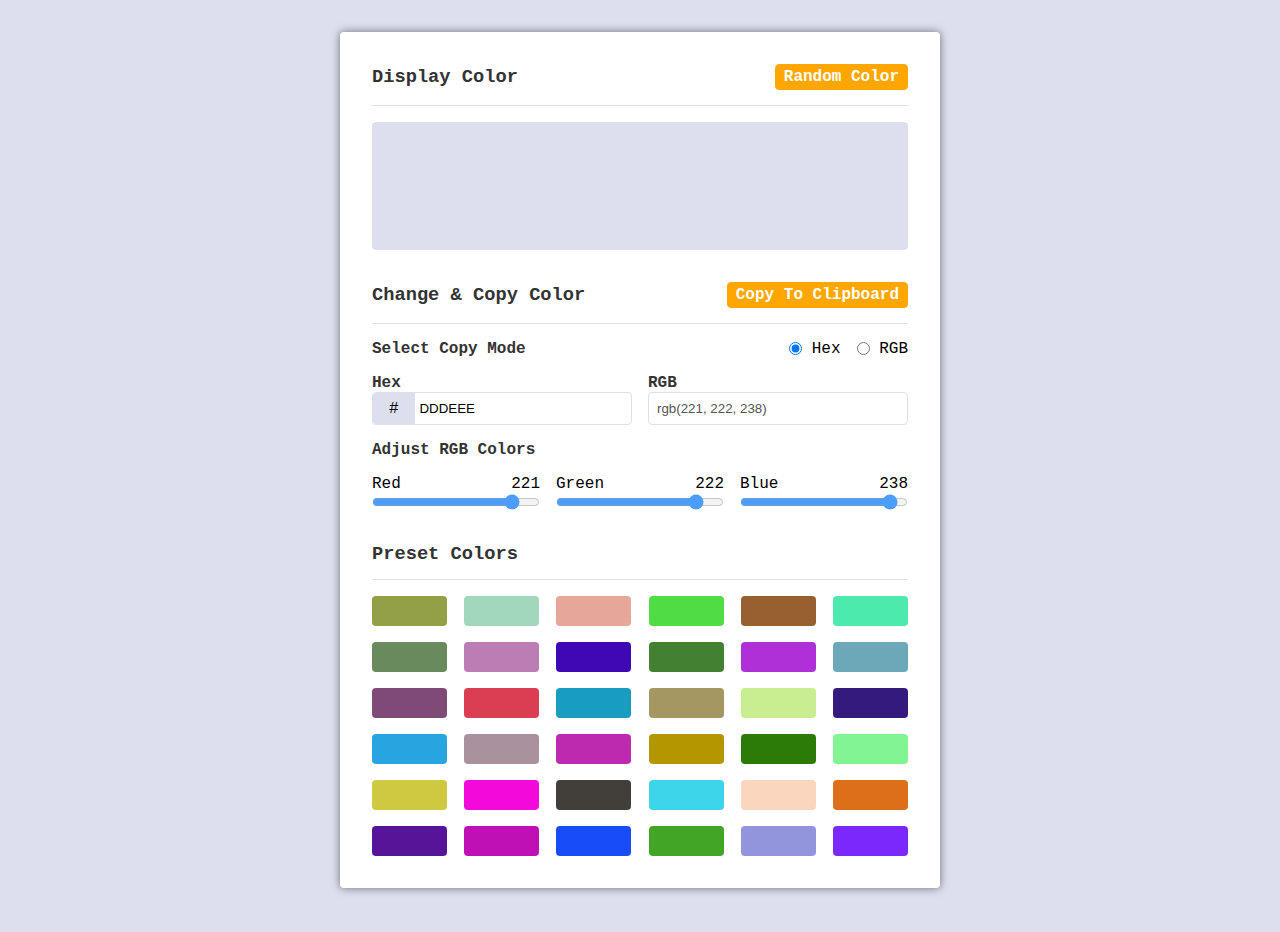
<file: Project-010/index.html>
<!DOCTYPE html>
<html lang="en">
<head>
  <meta charset="UTF-8">
  <meta http-equiv="X-UA-Compatible" content="IE=edge">
  <meta name="viewport" content="width=device-width, initial-scale=1.0">

  <link rel="stylesheet" href="style.css">

  <title>Change The Background Color</title>

</head>
<body>


  <div class="container">

    <!-- Display Section -->
    <section class="section">
      <div class="section-header">
        <h3 class="section-title">Display Color</h3>
        <button class="section-header-action" id="generate-random-color">Random Color</button>
      </div>
      <div class="divider"></div>
      <div class="color-display" id="color-display"></div>
    </section>

    <!-- Change & Copy Color -->
    <section class="section">
      <div class="section-header">
        <h3 class="section-title">Change & Copy Color</h3>
        <button class="section-header-action" id="copy-to-clipboard">Copy To Clipboard</button>
      </div>
      <div class="divider"></div>
      <!-- Select Copy Mode Section Start Here -->
      <div class="select-copy-mode">
        <p class="lead">Select Copy Mode</p>
        <div class="mode-radio-group">
          <div class="mode-input-group">
            <input type="radio" name="color-mode" id="color-mode-hex" value="hex" checked>
            <label for="color-mode-hex">Hex</label>
          </div>
          <div class="mode-input-group">
            <input type="radio" name="color-mode" id="color-mode-rgb" value="rgb">
            <label for="color-mode-rgb">RGB</label>
          </div>
        </div>
      </div>
      <!-- Select Copy Mode Section End Here -->


      <!-- Selected Color Code Section Start Here -->
      <div class="selected-color-code">
        <div class="hex-input-group">
          <label for="input-hex" class="lead">Hex</label>
          <div class="icon-group">
            <input type="text" name="" id="input-hex" class="text-input hex-input" placeholder="dddeee">
            <div class="hex-icon">#</div>
          </div>
        </div>

        <div class="rgb-input-group">
          <label for="input-rgb" class="lead">RGB</label>
          <input type="text" name="" id="input-rgb" class="text-input" placeholder="rgb(221, 222, 238)" disabled>
        </div>
      </div>
      <!-- Selected Color Code Section End Here -->

      <!-- Color Slider Section Start Here -->
      <div class="color-sliders">
        <p class="lead">Adjust RGB Colors</p>
        <div class="color-sliders-group">
          <div>
            <div class="slider-label-group">
              <p>Red</p>
              <p id="color-slider-red-label">221</p>
            </div>
            <input type="range" name="" id="color-slider-red" class="color-slider" min="0" max="255" value="221">
          </div>

          <div>
            <div class="slider-label-group">
              <p>Green</p>
              <p id="color-slider-green-label">222</p>
            </div>
            <input type="range" name="" id="color-slider-green" class="color-slider" min="0" max="255" value="222">
          </div>

          <div>
            <div class="slider-label-group">
              <p>Blue</p>
              <p id="color-slider-blue-label">238</p>
            </div>
            <input type="range" name="" id="color-slider-blue" class="color-slider" min="0" max="255" value="238">
          </div>
        </div>

      </div>
      <!-- Color Slider Section End Here -->

    </section>


    <!-- Color Presets Section Start Here -->
    <section class="section">

      <div class="section-header">
        <h3 class="section-title">Preset Colors</h3>
      </div>

      <div class="divider"></div>

      <div class="preset-colors" id="preset-colors"></div>

    </section>
    <!-- Color Presets Section End Here -->

  </div>





  <script src="./app.js"></script>
  
</body>
</html>
</file>
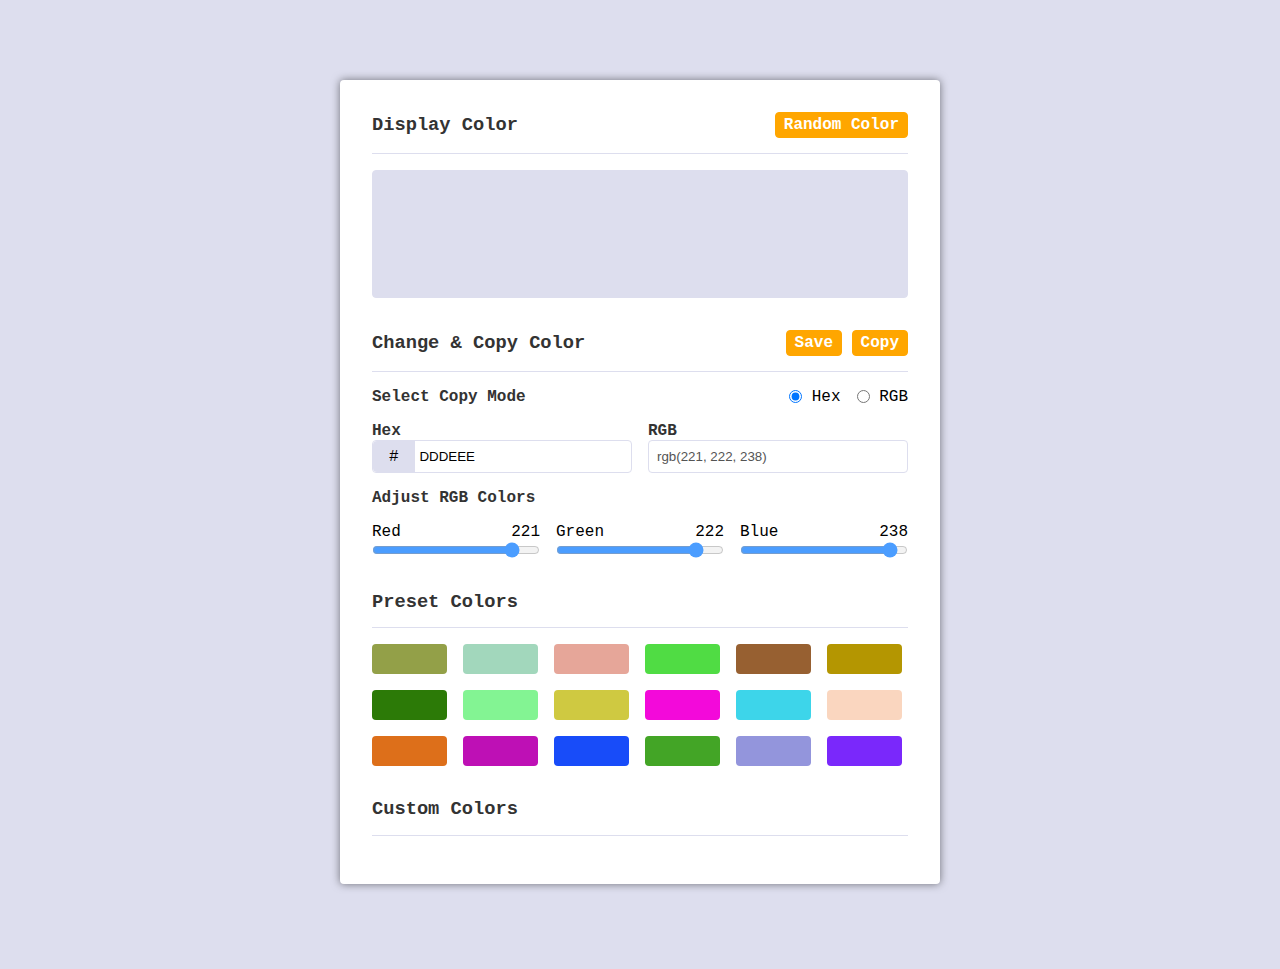
<file: Project-011/index.html>
<!DOCTYPE html>
<html lang="en">
<head>
  <meta charset="UTF-8">
  <meta http-equiv="X-UA-Compatible" content="IE=edge">
  <meta name="viewport" content="width=device-width, initial-scale=1.0">

  <link rel="stylesheet" href="style.css">

  <title>Change The Background Color</title>

</head>
<body>


  <div class="container">

    <!-- Display Section -->
    <section class="section">
      <div class="section-header">
        <h3 class="section-title">Display Color</h3>
        <button class="section-header-action" id="generate-random-color">Random Color</button>
      </div>
      <div class="divider"></div>
      <div class="color-display" id="color-display"></div>
    </section>

    <!-- Change & Copy Color -->
    <section class="section">
      <div class="section-header">
        <h3 class="section-title">Change & Copy Color</h3>
        <div class="section-header-action-group">
          <button class="section-header-action" id="save-to-custom">Save</button>
          <button class="section-header-action" id="copy-to-clipboard">Copy</button>
        </div>
      </div>
      <div class="divider"></div>
      <!-- Select Copy Mode Section Start Here -->
      <div class="select-copy-mode">
        <p class="lead">Select Copy Mode</p>
        <div class="mode-radio-group">
          <div class="mode-input-group">
            <input type="radio" name="color-mode" id="color-mode-hex" value="hex" checked>
            <label for="color-mode-hex">Hex</label>
          </div>
          <div class="mode-input-group">
            <input type="radio" name="color-mode" id="color-mode-rgb" value="rgb">
            <label for="color-mode-rgb">RGB</label>
          </div>
        </div>
      </div>
      <!-- Select Copy Mode Section End Here -->


      <!-- Selected Color Code Section Start Here -->
      <div class="selected-color-code">
        <div class="hex-input-group">
          <label for="input-hex" class="lead">Hex</label>
          <div class="icon-group">
            <input type="text" name="" id="input-hex" class="text-input hex-input" placeholder="dddeee">
            <div class="hex-icon">#</div>
          </div>
        </div>

        <div class="rgb-input-group">
          <label for="input-rgb" class="lead">RGB</label>
          <input type="text" name="" id="input-rgb" class="text-input" placeholder="rgb(221, 222, 238)" disabled>
        </div>
      </div>
      <!-- Selected Color Code Section End Here -->

      <!-- Color Slider Section Start Here -->
      <div class="color-sliders">
        <p class="lead">Adjust RGB Colors</p>
        <div class="color-sliders-group">
          <div>
            <div class="slider-label-group">
              <p>Red</p>
              <p id="color-slider-red-label">221</p>
            </div>
            <input type="range" name="" id="color-slider-red" class="color-slider" min="0" max="255" value="221">
          </div>

          <div>
            <div class="slider-label-group">
              <p>Green</p>
              <p id="color-slider-green-label">222</p>
            </div>
            <input type="range" name="" id="color-slider-green" class="color-slider" min="0" max="255" value="222">
          </div>

          <div>
            <div class="slider-label-group">
              <p>Blue</p>
              <p id="color-slider-blue-label">238</p>
            </div>
            <input type="range" name="" id="color-slider-blue" class="color-slider" min="0" max="255" value="238">
          </div>
        </div>

      </div>
      <!-- Color Slider Section End Here -->

    </section>


    <!-- Color Presets Section Start Here -->
    <section class="section">

      <div class="section-header">
        <h3 class="section-title">Preset Colors</h3>
      </div>

      <div class="divider"></div>

      <div class="preset-colors" id="preset-colors"></div>

    </section>
    <!-- Color Presets Section End Here -->


    <!-- Custom Color Section Start Here -->
    <section class="section">

      <div class="section-header">
        <h3 class="section-title">Custom Colors</h3>
      </div>

      <div class="divider"></div>

      <div class="preset-colors" id="custom-colors"></div>

    </section>
    <!-- Custom Color Section End Here -->

  </div>





  <script src="./app.js"></script>
  
</body>
</html>
</file>
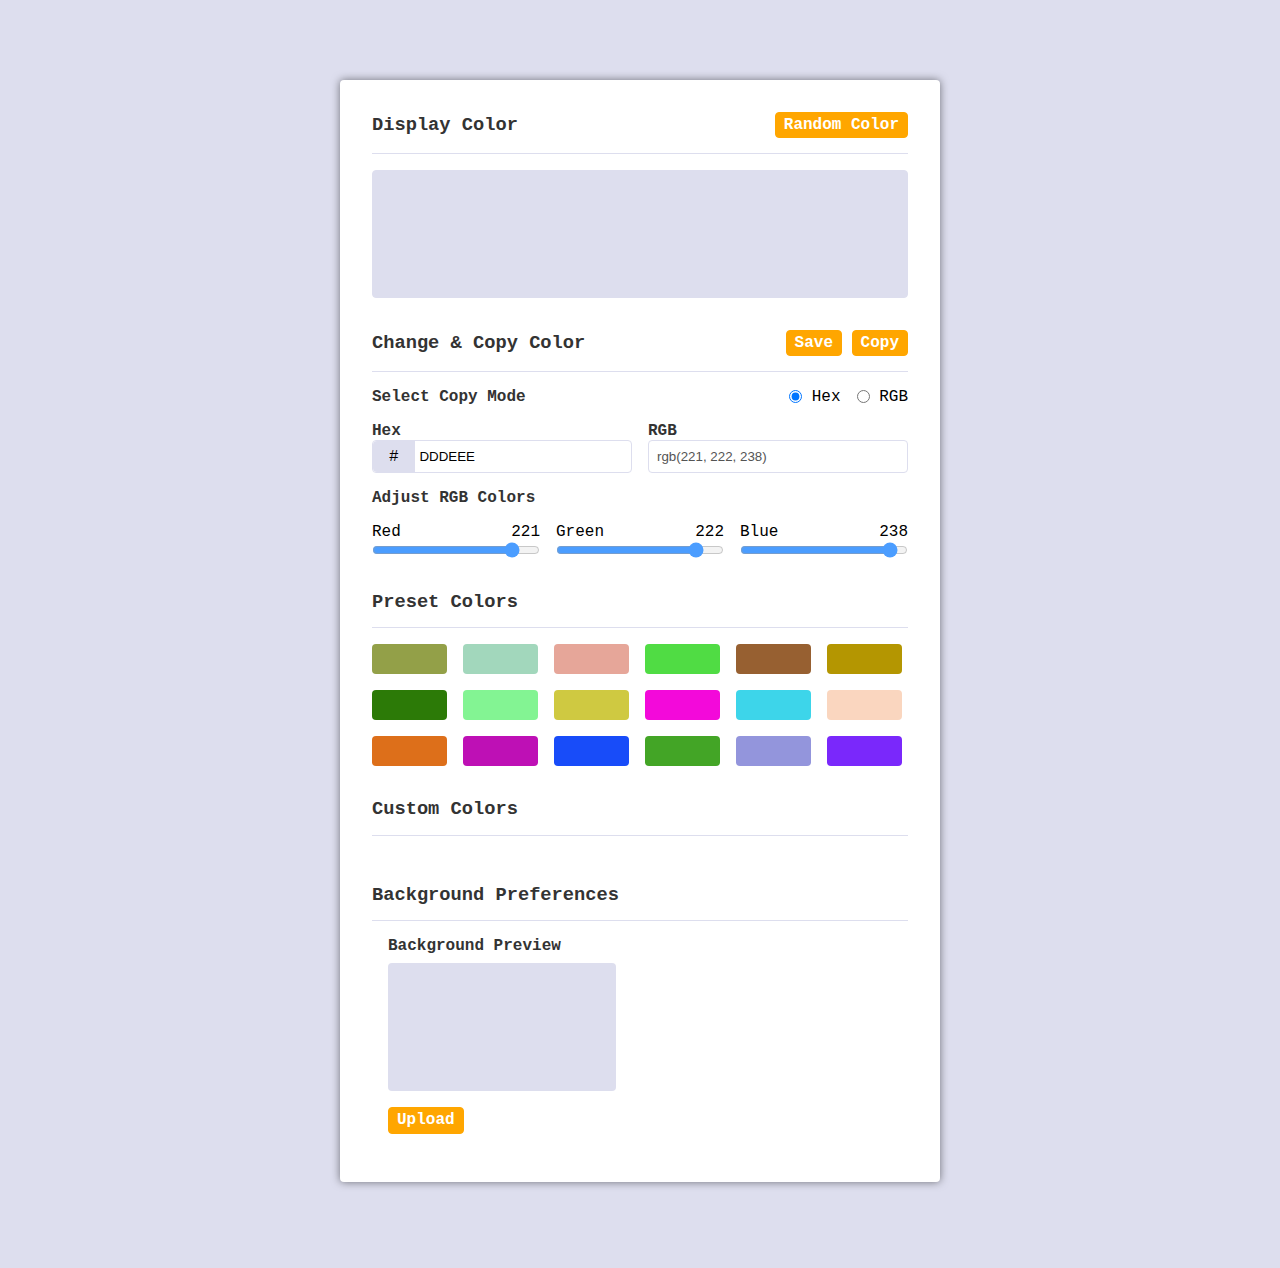
<file: Project-013/index.html>
<!DOCTYPE html>
<html lang="en">
<head>
  <meta charset="UTF-8">
  <meta http-equiv="X-UA-Compatible" content="IE=edge">
  <meta name="viewport" content="width=device-width, initial-scale=1.0">

  <link rel="stylesheet" href="style.css">

  <title>Change The Background Color</title>

</head>
<body>


  <div class="container">

    <!-- Display Section -->
    <section class="section">
      <div class="section-header">
        <h3 class="section-title">Display Color</h3>
        <button class="section-header-action" id="generate-random-color">Random Color</button>
      </div>
      <div class="divider"></div>
      <div class="color-display" id="color-display"></div>
    </section>

    <!-- Change & Copy Color -->
    <section class="section">
      <div class="section-header">
        <h3 class="section-title">Change & Copy Color</h3>
        <div class="section-header-action-group">
          <button class="section-header-action" id="save-to-custom">Save</button>
          <button class="section-header-action" id="copy-to-clipboard">Copy</button>
        </div>
      </div>
      <div class="divider"></div>
      <!-- Select Copy Mode Section Start Here -->
      <div class="select-copy-mode">
        <p class="lead">Select Copy Mode</p>
        <div class="mode-radio-group">
          <div class="mode-input-group">
            <input type="radio" name="color-mode" id="color-mode-hex" value="hex" checked>
            <label for="color-mode-hex">Hex</label>
          </div>
          <div class="mode-input-group">
            <input type="radio" name="color-mode" id="color-mode-rgb" value="rgb">
            <label for="color-mode-rgb">RGB</label>
          </div>
        </div>
      </div>
      <!-- Select Copy Mode Section End Here -->


      <!-- Selected Color Code Section Start Here -->
      <div class="selected-color-code">
        <div class="hex-input-group">
          <label for="input-hex" class="lead">Hex</label>
          <div class="icon-group">
            <input type="text" name="" id="input-hex" class="text-input hex-input" placeholder="dddeee">
            <div class="hex-icon">#</div>
          </div>
        </div>

        <div class="rgb-input-group">
          <label for="input-rgb" class="lead">RGB</label>
          <input type="text" name="" id="input-rgb" class="text-input" placeholder="rgb(221, 222, 238)" disabled>
        </div>
      </div>
      <!-- Selected Color Code Section End Here -->

      <!-- Color Slider Section Start Here -->
      <div class="color-sliders">
        <p class="lead">Adjust RGB Colors</p>
        <div class="color-sliders-group">
          <div>
            <div class="slider-label-group">
              <p>Red</p>
              <p id="color-slider-red-label">221</p>
            </div>
            <input type="range" name="" id="color-slider-red" class="color-slider" min="0" max="255" value="221">
          </div>

          <div>
            <div class="slider-label-group">
              <p>Green</p>
              <p id="color-slider-green-label">222</p>
            </div>
            <input type="range" name="" id="color-slider-green" class="color-slider" min="0" max="255" value="222">
          </div>

          <div>
            <div class="slider-label-group">
              <p>Blue</p>
              <p id="color-slider-blue-label">238</p>
            </div>
            <input type="range" name="" id="color-slider-blue" class="color-slider" min="0" max="255" value="238">
          </div>
        </div>

      </div>
      <!-- Color Slider Section End Here -->

    </section>


    <!-- Color Presets Section Start Here -->
    <section class="section">

      <div class="section-header">
        <h3 class="section-title">Preset Colors</h3>
      </div>

      <div class="divider"></div>

      <div class="preset-colors" id="preset-colors"></div>

    </section>
    <!-- Color Presets Section End Here -->


    <!-- Custom Color Section Start Here -->
    <section class="section">

      <div class="section-header">
        <h3 class="section-title">Custom Colors</h3>
      </div>

      <div class="divider"></div>

      <div class="preset-colors" id="custom-colors"></div>

    </section>
    <!-- Custom Color Section End Here -->

    <!-- Background Preferences Section Start Here -->
    <section class="section">

      <div class="section-header">
        <h3 class="section-title">Background Preferences</h3>
      </div>

      <div class="divider"></div>

      <div class="background-preferences">

        <div class="background-left-panel">
          <p class="lead">Background Preview</p>
          <div class="background-img" id="bg-preview"></div>

          <div class="background-control">

            <input type="file" name="" id="bg-file-input" class="file-input">

            <button class="background-control-btn" id="bg-file-input-btn">Upload</button>

          </div>
        </div>

        <div class="background-right-panel"></div>


      </div>

    </section>
    <!-- Background Preferences Section End Here -->

  </div>





  <script src="./app.js"></script>
  
</body>
</html>
</file>
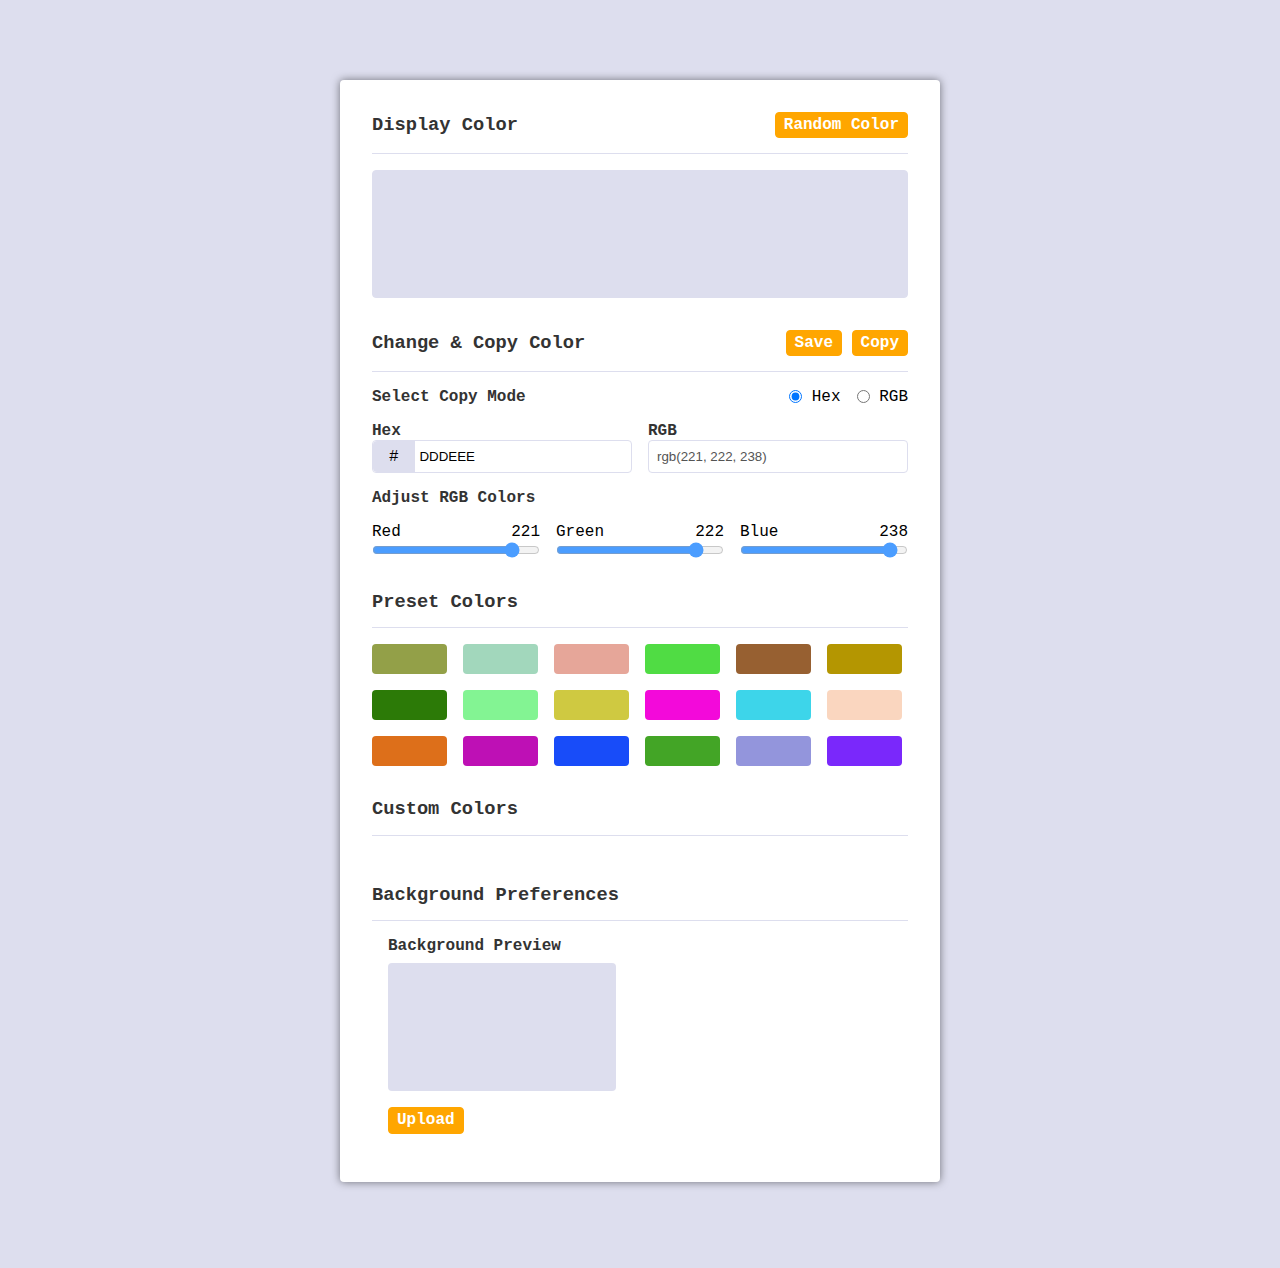
<file: Project-014/index.html>
<!DOCTYPE html>
<html lang="en">
<head>
  <meta charset="UTF-8">
  <meta http-equiv="X-UA-Compatible" content="IE=edge">
  <meta name="viewport" content="width=device-width, initial-scale=1.0">

  <link rel="stylesheet" href="style.css">

  <title>Change The Background Color</title>

</head>
<body>


  <div class="container">

    <!-- Display Section -->
    <section class="section">
      <div class="section-header">
        <h3 class="section-title">Display Color</h3>
        <button class="section-header-action" id="generate-random-color">Random Color</button>
      </div>
      <div class="divider"></div>
      <div class="color-display" id="color-display"></div>
    </section>

    <!-- Change & Copy Color -->
    <section class="section">
      <div class="section-header">
        <h3 class="section-title">Change & Copy Color</h3>
        <div class="section-header-action-group">
          <button class="section-header-action" id="save-to-custom">Save</button>
          <button class="section-header-action" id="copy-to-clipboard">Copy</button>
        </div>
      </div>
      <div class="divider"></div>
      <!-- Select Copy Mode Section Start Here -->
      <div class="select-copy-mode">
        <p class="lead">Select Copy Mode</p>
        <div class="mode-radio-group">
          <div class="mode-input-group">
            <input type="radio" name="color-mode" id="color-mode-hex" value="hex" checked>
            <label for="color-mode-hex">Hex</label>
          </div>
          <div class="mode-input-group">
            <input type="radio" name="color-mode" id="color-mode-rgb" value="rgb">
            <label for="color-mode-rgb">RGB</label>
          </div>
        </div>
      </div>
      <!-- Select Copy Mode Section End Here -->


      <!-- Selected Color Code Section Start Here -->
      <div class="selected-color-code">
        <div class="hex-input-group">
          <label for="input-hex" class="lead">Hex</label>
          <div class="icon-group">
            <input type="text" name="" id="input-hex" class="text-input hex-input" placeholder="dddeee">
            <div class="hex-icon">#</div>
          </div>
        </div>

        <div class="rgb-input-group">
          <label for="input-rgb" class="lead">RGB</label>
          <input type="text" name="" id="input-rgb" class="text-input" placeholder="rgb(221, 222, 238)" disabled>
        </div>
      </div>
      <!-- Selected Color Code Section End Here -->

      <!-- Color Slider Section Start Here -->
      <div class="color-sliders">
        <p class="lead">Adjust RGB Colors</p>
        <div class="color-sliders-group">
          <div>
            <div class="slider-label-group">
              <p>Red</p>
              <p id="color-slider-red-label">221</p>
            </div>
            <input type="range" name="" id="color-slider-red" class="color-slider" min="0" max="255" value="221">
          </div>

          <div>
            <div class="slider-label-group">
              <p>Green</p>
              <p id="color-slider-green-label">222</p>
            </div>
            <input type="range" name="" id="color-slider-green" class="color-slider" min="0" max="255" value="222">
          </div>

          <div>
            <div class="slider-label-group">
              <p>Blue</p>
              <p id="color-slider-blue-label">238</p>
            </div>
            <input type="range" name="" id="color-slider-blue" class="color-slider" min="0" max="255" value="238">
          </div>
        </div>

      </div>
      <!-- Color Slider Section End Here -->

    </section>


    <!-- Color Presets Section Start Here -->
    <section class="section">

      <div class="section-header">
        <h3 class="section-title">Preset Colors</h3>
      </div>

      <div class="divider"></div>

      <div class="preset-colors" id="preset-colors"></div>

    </section>
    <!-- Color Presets Section End Here -->


    <!-- Custom Color Section Start Here -->
    <section class="section">

      <div class="section-header">
        <h3 class="section-title">Custom Colors</h3>
      </div>

      <div class="divider"></div>

      <div class="preset-colors" id="custom-colors"></div>

    </section>
    <!-- Custom Color Section End Here -->

    <!-- Background Preferences Section Start Here -->
    <section class="section">

      <div class="section-header">
        <h3 class="section-title">Background Preferences</h3>
      </div>

      <div class="divider"></div>

      <div class="background-preferences">

        <div class="background-left-panel">
          <p class="lead">Background Preview</p>
          <div class="background-img" id="bg-preview"></div>

          <div class="background-control">

            <input type="file" name="" id="bg-file-input" class="file-input" accept="image/*">

            <button class="background-control-btn" id="bg-file-input-btn">Upload</button>

            <button class="background-control-btn" id="bg-file-delete-btn">Delete</button>

          </div>
        </div>

        <div class="background-right-panel"></div>


      </div>

    </section>
    <!-- Background Preferences Section End Here -->

  </div>





  <script src="./app.js"></script>
  
</body>
</html>
</file>
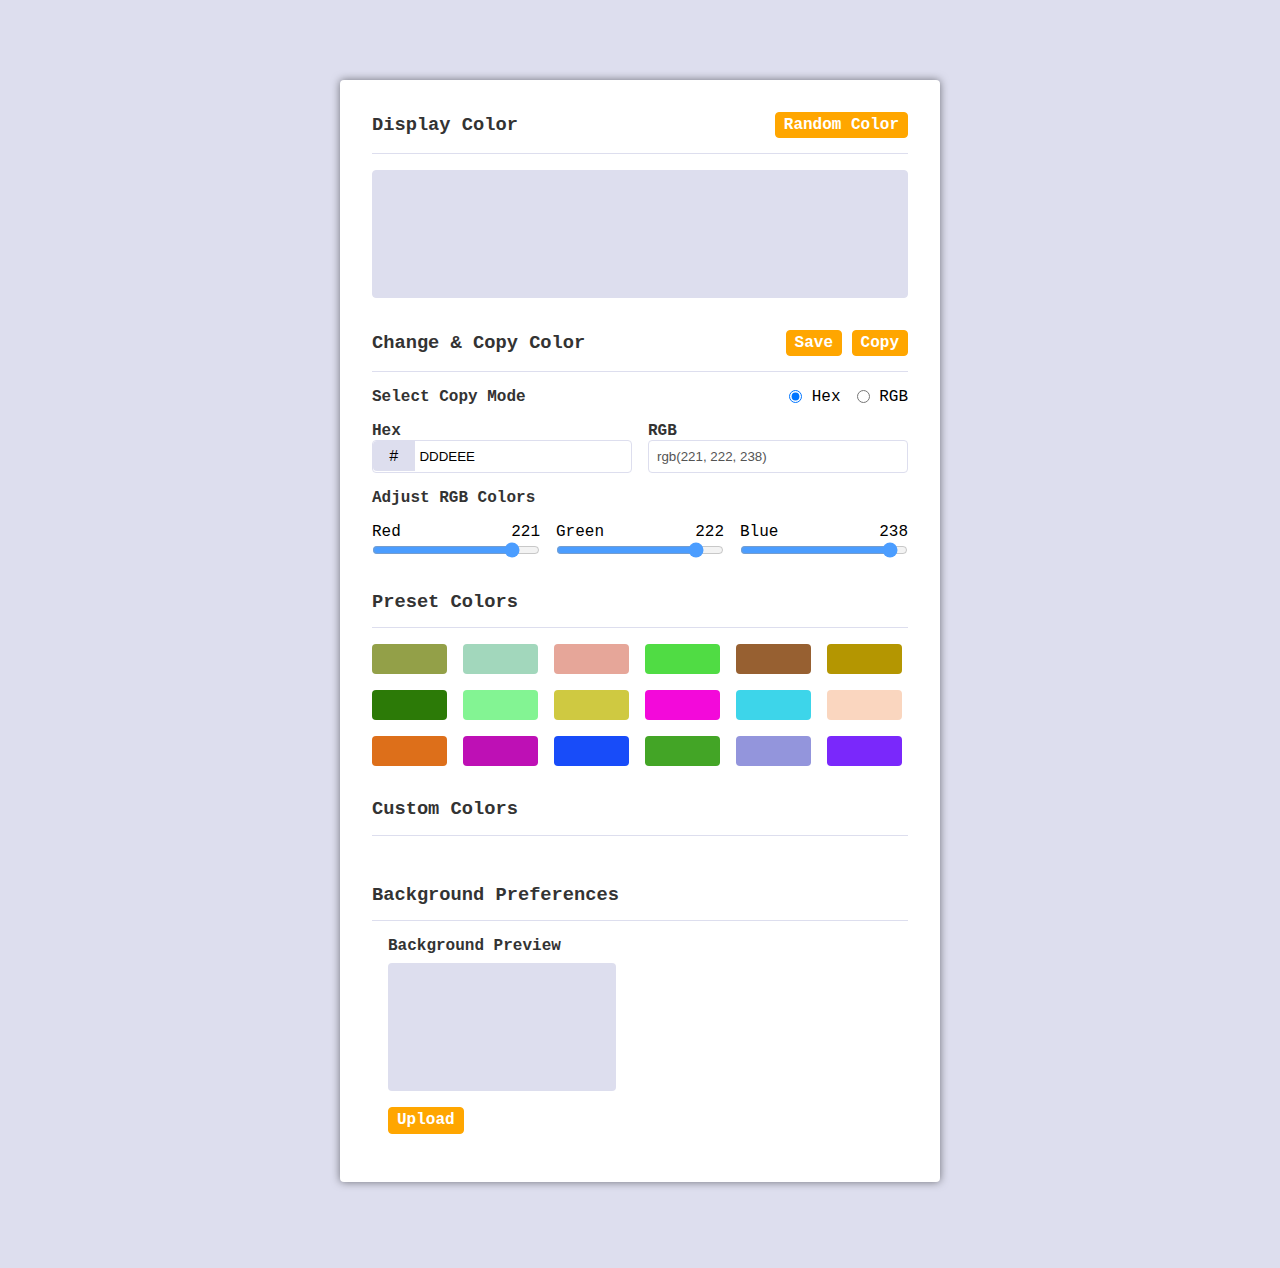
<file: Project-015/index.html>
<!DOCTYPE html>
<html lang="en">
<head>
  <meta charset="UTF-8">
  <meta http-equiv="X-UA-Compatible" content="IE=edge">
  <meta name="viewport" content="width=device-width, initial-scale=1.0">

  <link rel="stylesheet" href="style.css">

  <title>Change The Background Color</title>

</head>
<body>


  <div class="container">

    <!-- Display Section -->
    <section class="section">
      <div class="section-header">
        <h3 class="section-title">Display Color</h3>
        <button class="section-header-action" id="generate-random-color">Random Color</button>
      </div>
      <div class="divider"></div>
      <div class="color-display" id="color-display"></div>
    </section>

    <!-- Change & Copy Color -->
    <section class="section">
      <div class="section-header">
        <h3 class="section-title">Change & Copy Color</h3>
        <div class="section-header-action-group">
          <button class="section-header-action" id="save-to-custom">Save</button>
          <button class="section-header-action" id="copy-to-clipboard">Copy</button>
        </div>
      </div>
      <div class="divider"></div>
      <!-- Select Copy Mode Section Start Here -->
      <div class="select-copy-mode">
        <p class="lead">Select Copy Mode</p>
        <div class="mode-radio-group">
          <div class="mode-input-group">
            <input type="radio" name="color-mode" id="color-mode-hex" value="hex" checked>
            <label for="color-mode-hex">Hex</label>
          </div>
          <div class="mode-input-group">
            <input type="radio" name="color-mode" id="color-mode-rgb" value="rgb">
            <label for="color-mode-rgb">RGB</label>
          </div>
        </div>
      </div>
      <!-- Select Copy Mode Section End Here -->


      <!-- Selected Color Code Section Start Here -->
      <div class="selected-color-code">
        <div class="hex-input-group">
          <label for="input-hex" class="lead">Hex</label>
          <div class="icon-group">
            <input type="text" name="" id="input-hex" class="text-input hex-input" placeholder="dddeee">
            <div class="hex-icon">#</div>
          </div>
        </div>

        <div class="rgb-input-group">
          <label for="input-rgb" class="lead">RGB</label>
          <input type="text" name="" id="input-rgb" class="text-input" placeholder="rgb(221, 222, 238)" disabled>
        </div>
      </div>
      <!-- Selected Color Code Section End Here -->

      <!-- Color Slider Section Start Here -->
      <div class="color-sliders">
        <p class="lead">Adjust RGB Colors</p>
        <div class="color-sliders-group">
          <div>
            <div class="slider-label-group">
              <p>Red</p>
              <p id="color-slider-red-label">221</p>
            </div>
            <input type="range" name="" id="color-slider-red" class="color-slider" min="0" max="255" value="221">
          </div>

          <div>
            <div class="slider-label-group">
              <p>Green</p>
              <p id="color-slider-green-label">222</p>
            </div>
            <input type="range" name="" id="color-slider-green" class="color-slider" min="0" max="255" value="222">
          </div>

          <div>
            <div class="slider-label-group">
              <p>Blue</p>
              <p id="color-slider-blue-label">238</p>
            </div>
            <input type="range" name="" id="color-slider-blue" class="color-slider" min="0" max="255" value="238">
          </div>
        </div>

      </div>
      <!-- Color Slider Section End Here -->

    </section>


    <!-- Color Presets Section Start Here -->
    <section class="section">

      <div class="section-header">
        <h3 class="section-title">Preset Colors</h3>
      </div>

      <div class="divider"></div>

      <div class="preset-colors" id="preset-colors"></div>

    </section>
    <!-- Color Presets Section End Here -->


    <!-- Custom Color Section Start Here -->
    <section class="section">

      <div class="section-header">
        <h3 class="section-title">Custom Colors</h3>
      </div>

      <div class="divider"></div>

      <div class="preset-colors" id="custom-colors"></div>

    </section>
    <!-- Custom Color Section End Here -->

    <!-- Background Preferences Section Start Here -->
    <section class="section">

      <div class="section-header">
        <h3 class="section-title">Background Preferences</h3>
      </div>

      <div class="divider"></div>

      <div class="background-preferences">

        <div class="background-left-panel">
          <p class="lead">Background Preview</p>
          <div class="background-img" id="bg-preview"></div>

          <div class="background-control">

            <input type="file" name="" id="bg-file-input" class="file-input" accept="image/*">

            <button class="background-control-btn" id="bg-file-input-btn">Upload</button>

            <button class="background-control-btn" id="bg-file-delete-btn">Delete</button>

          </div>
        </div>

        <!-- Background Controller Section Start Here -->
        <div class="background-right-panel">
          <div id="bg-controller">

            <div class="select-group">
              <label for="bg-repeat" class="lead">Background Repeat</label>
              <select name="bg-repeat" id="bg-repeat" class="text-input">
                <option value="repeat">Repeat</option>
                <option value="no-repeat">No Repeat</option>
              </select>
            </div>

            <div class="select-group">
              <label for="bg-attachment" class="lead">Background Attachment</label>
              <select name="bg-attachment" id="bg-attachment" class="text-input">
                <option value="initial">Initial</option>
                <option value="inherit">Inherit</option>
                <option value="local">Local</option>
                <option value="fixed">Fixed</option>
                <option value="scroll">Scroll</option>
              </select>
            </div>

            <div class="select-group">
              <label for="bg-position" class="lead">Background Position</label>
              <select name="bg-position" id="bg-position" class="text-input">
                <option value="left top">Left Top</option>
                <option value="left center">Left Center</option>
                <option value="left bottom">Left Bottom</option>
                <option value="center top">Center Top</option>
                <option value="center center">Center Center</option>
                <option value="center bottom">Center Bottom</option>
                <option value="right top">Right Top</option>
                <option value="right center">Right Center</option>
                <option value="right bottom">Right Bottom</option>
              </select>
            </div>

            <div class="select-group">
              <label for="bg-size" class="lead">Background Size</label>
              <select name="bg-size" id="bg-size" class="text-input">
                <option value="auto">Auto</option>
                <option value="inherit">Inherit</option>
                <option value="contain">Contain</option>
                <option value="cover">Cover</option>
              </select>
            </div>

          </div>
        </div>
        <!-- Background Controller Section End Here -->


      </div>

    </section>
    <!-- Background Preferences Section End Here -->

  </div>





  <script src="./app.js"></script>
  
</body>
</html>
</file>
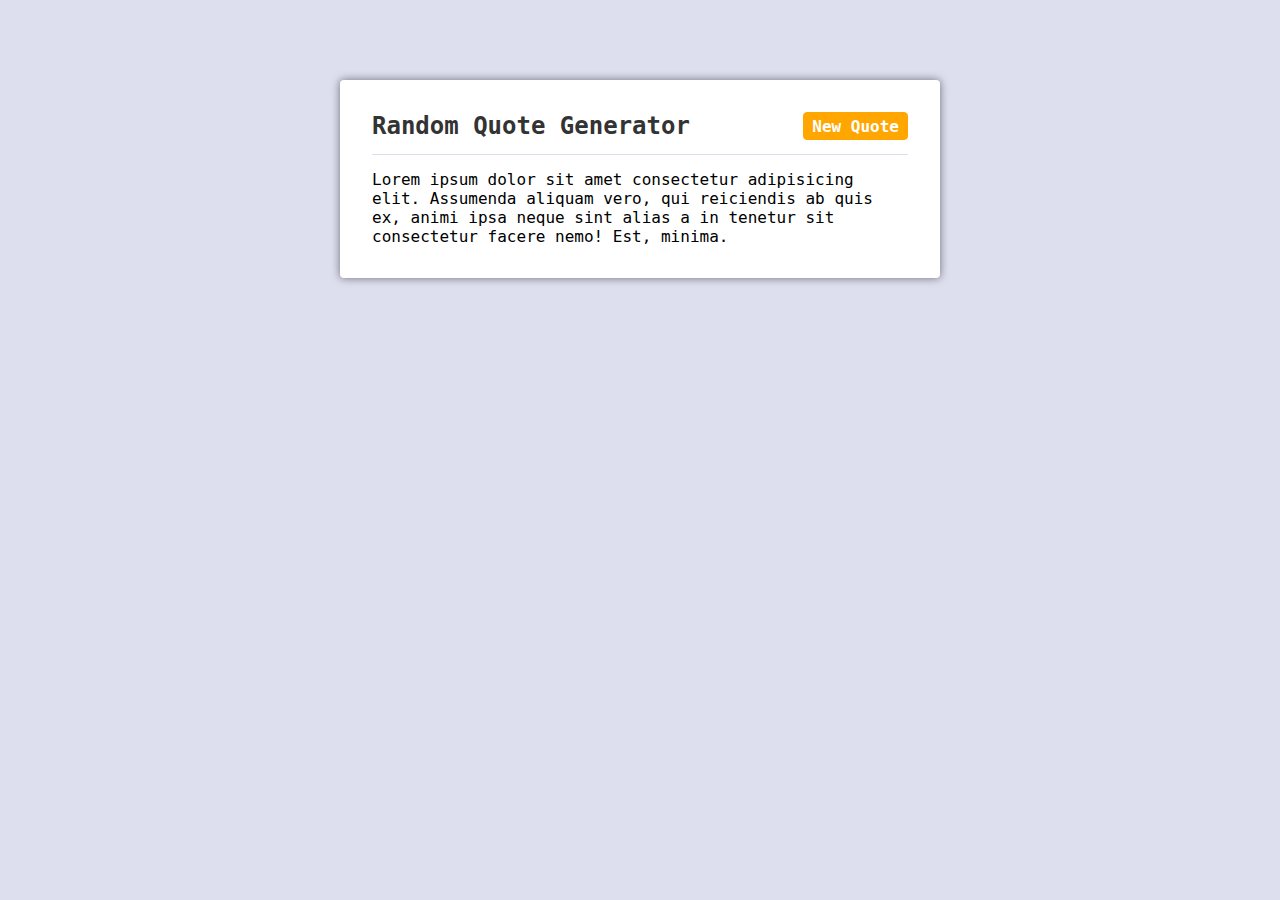
<file: Project-016/index.html>
<!DOCTYPE html>
<html lang="en">
<head>
  <meta charset="UTF-8">
  <meta http-equiv="X-UA-Compatible" content="IE=edge">
  <meta name="viewport" content="width=device-width, initial-scale=1.0">

  <link rel="stylesheet" href="./style.css">

  <title>Random Quote Generator</title>

</head>
<body>

  <div class="container">

    <div class="header">
      <h2 class="header-title">Random Quote Generator</h2>
      <button class="new-quote-btn" id="new-quote-btn">New Quote</button>
    </div>

    <div class="divider"></div>

    <p class="quote-body" id="quote-body">Lorem ipsum dolor sit amet consectetur adipisicing elit. Assumenda aliquam vero, qui reiciendis ab quis ex, animi ipsa neque sint alias a in tenetur sit consectetur facere nemo! Est, minima.</p>

  </div>

  

  <script src="./app.js"></script>
  
</body>
</html>
</file>
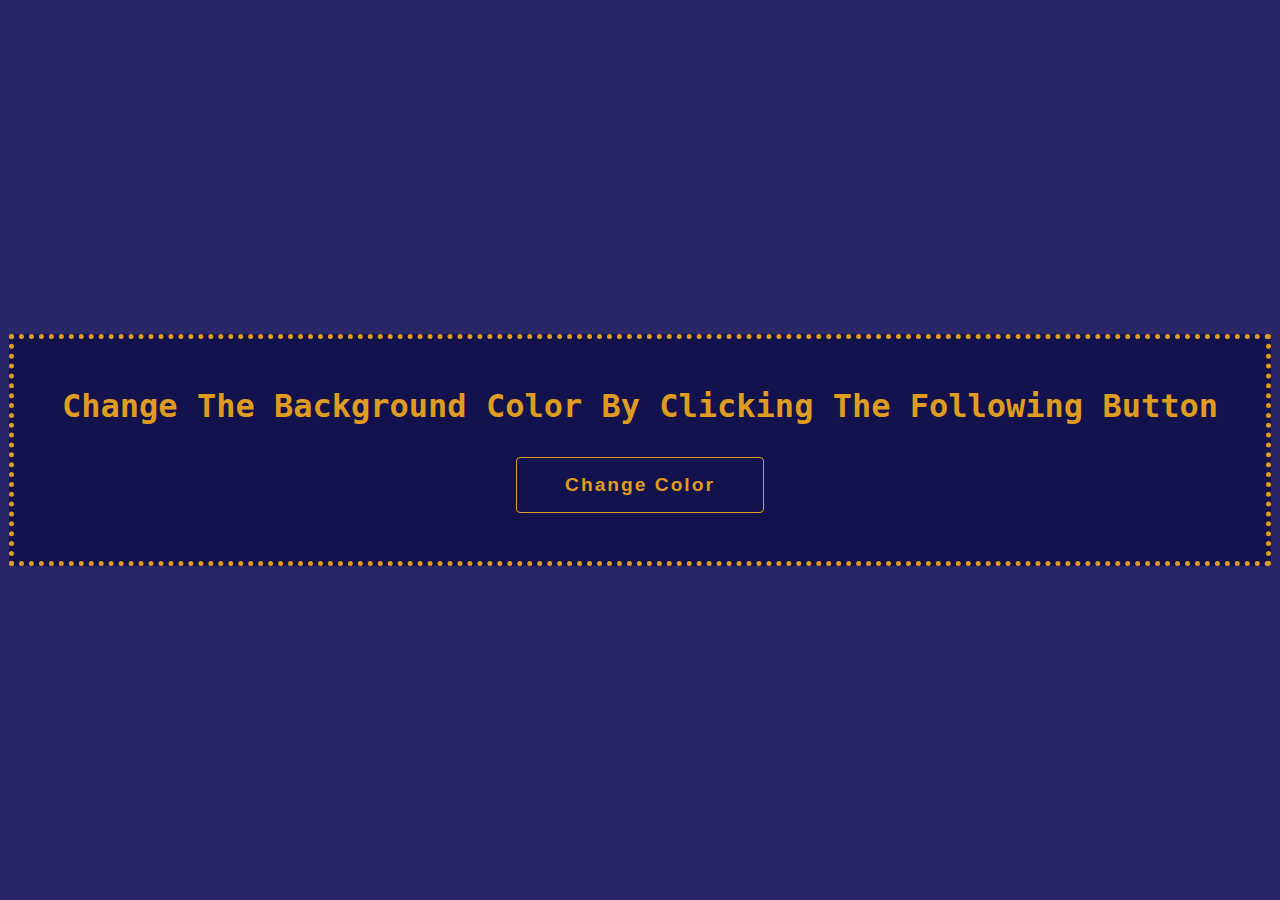
<file: Project-1/index.html>
<!DOCTYPE html>
<html lang="en">
<head>
  <meta charset="UTF-8">
  <meta http-equiv="X-UA-Compatible" content="IE=edge">
  <meta name="viewport" content="width=device-width, initial-scale=1.0">

  <link rel="stylesheet" href="style.css">

  <title>Change The Background Color</title>

</head>
<body id="root">

  <div class="container">
    <h1>Change The Background Color By Clicking The Following Button</h1>
    <button id="change-btn">Change Color</button>
  </div>

  

  <script src="./app.js"></script>
  
</body>
</html>
</file>
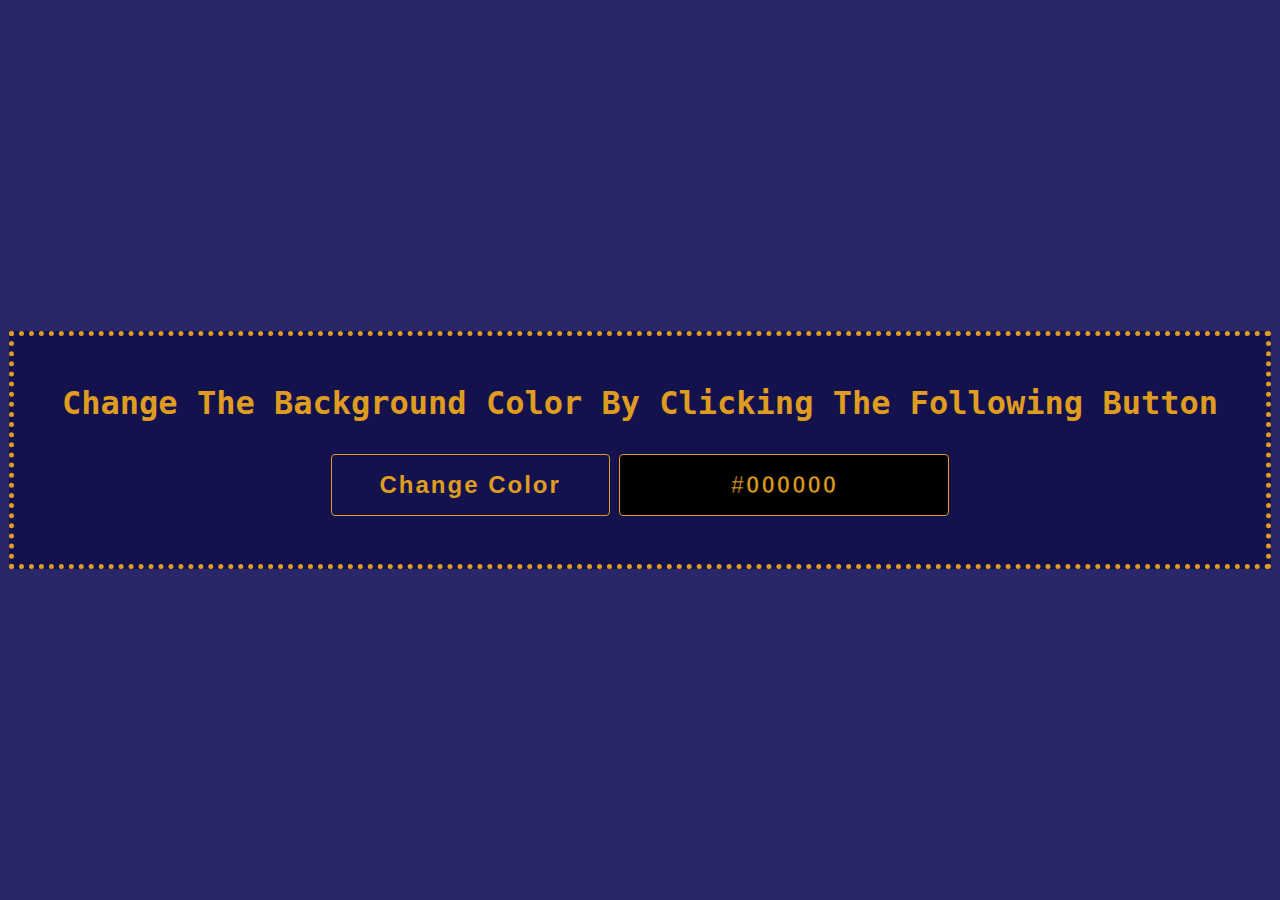
<file: Project-2/index.html>
<!DOCTYPE html>
<html lang="en">
<head>
  <meta charset="UTF-8">
  <meta http-equiv="X-UA-Compatible" content="IE=edge">
  <meta name="viewport" content="width=device-width, initial-scale=1.0">

  <link rel="stylesheet" href="style.css">

  <title>Change The Background Color</title>

</head>
<body id="root">

  <div class="container">
    <h1>Change The Background Color By Clicking The Following Button</h1>
    <div>
      <button id="change-btn">Change Color</button>
      <input type="text" name="" id="output" value="#000000" disabled>
    </div>
  </div>

  

  <script src="./app.js"></script>
  
</body>
</html>
</file>
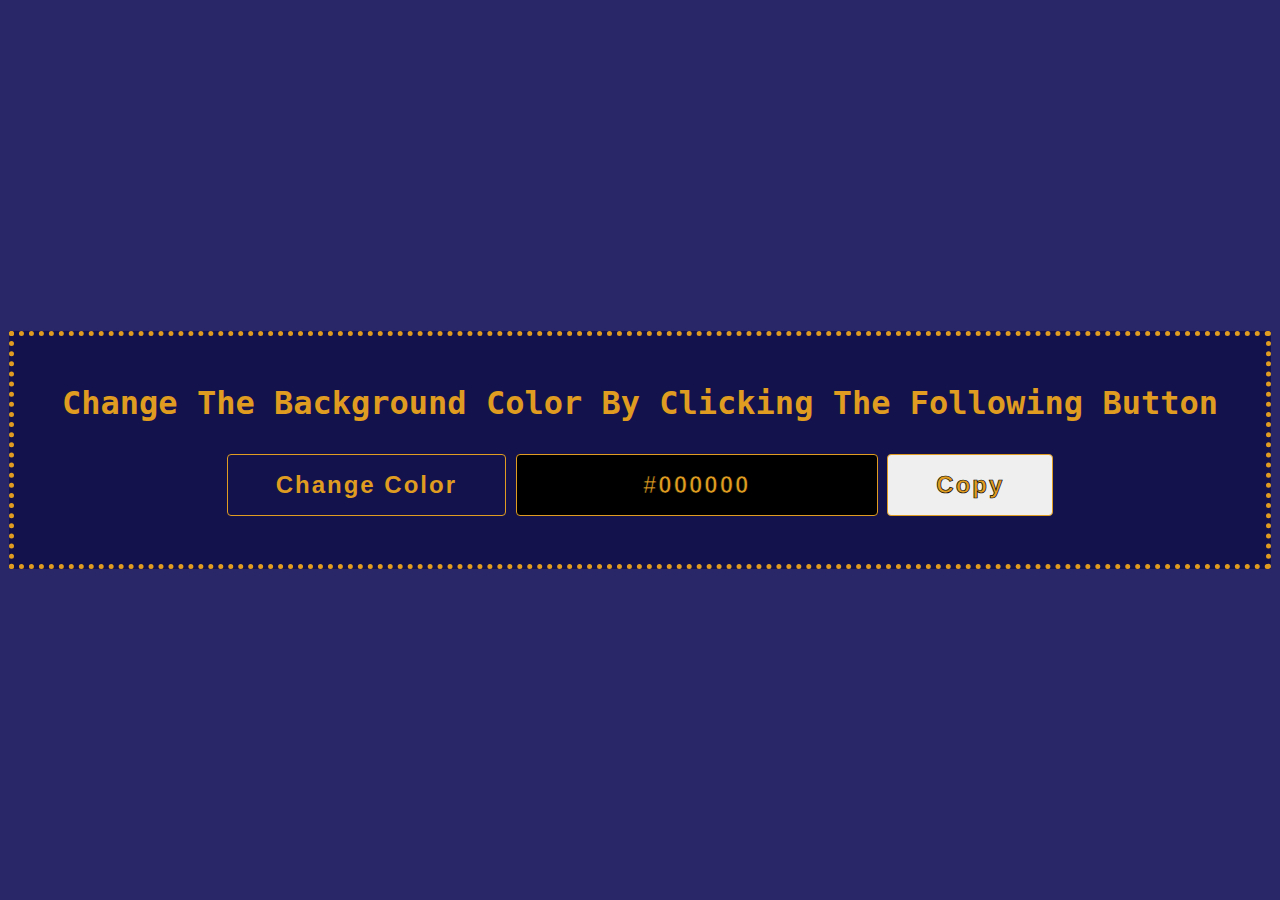
<file: Project-3/index.html>
<!DOCTYPE html>
<html lang="en">
<head>
  <meta charset="UTF-8">
  <meta http-equiv="X-UA-Compatible" content="IE=edge">
  <meta name="viewport" content="width=device-width, initial-scale=1.0">

  <link rel="stylesheet" href="style.css">

  <title>Change The Background Color</title>

</head>
<body id="root">

  <div class="container">
    <h1>Change The Background Color By Clicking The Following Button</h1>
    <div>
      <button id="change-btn">Change Color</button>
      <input type="text" name="" id="output" value="#000000" disabled>
      <button id="copy-btn" title="Copy to clipboard">Copy</button>
    </div>
  </div>

  

  <script src="./app.js"></script>
  
</body>
</html>
</file>
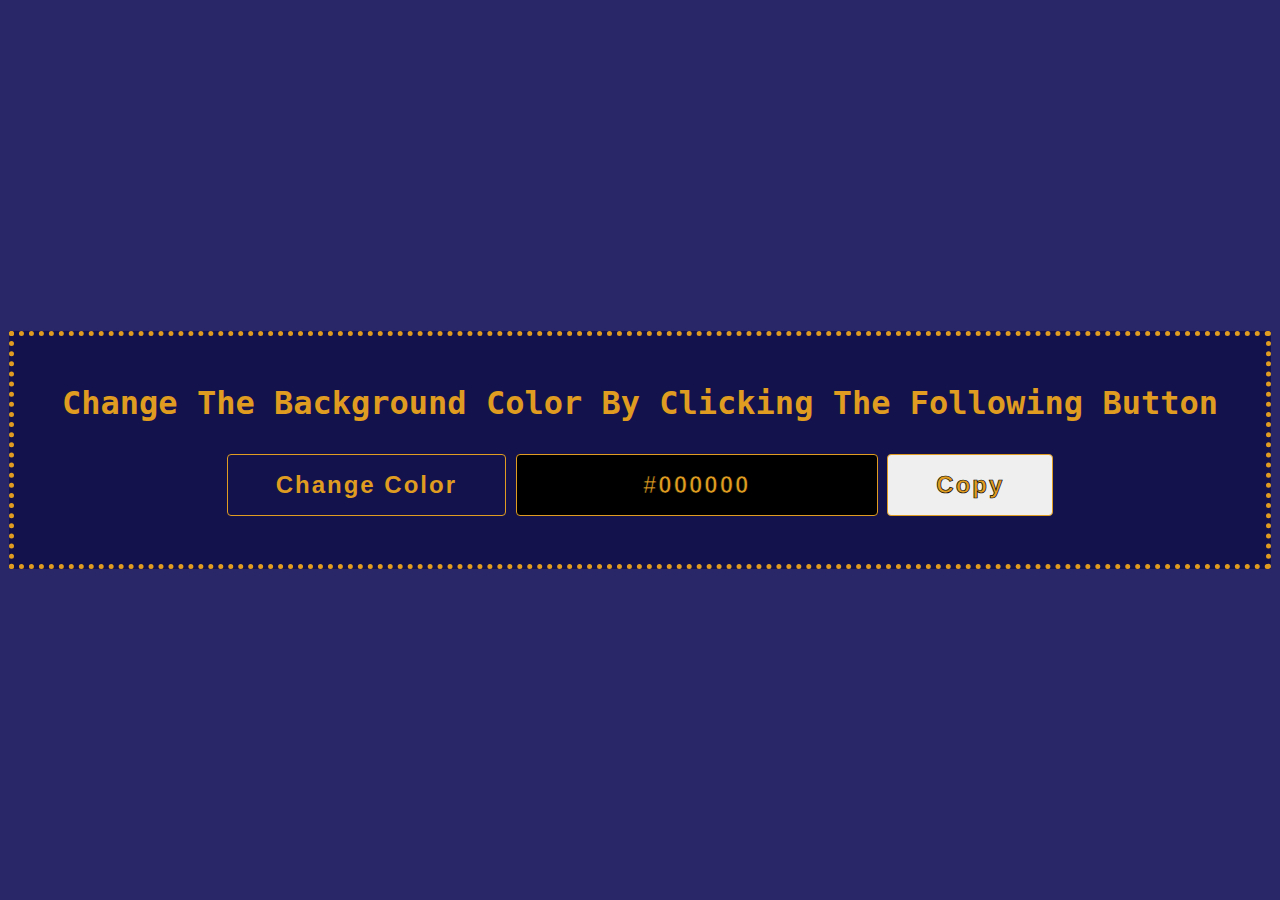
<file: Project-5/index.html>
<!DOCTYPE html>
<html lang="en">
<head>
  <meta charset="UTF-8">
  <meta http-equiv="X-UA-Compatible" content="IE=edge">
  <meta name="viewport" content="width=device-width, initial-scale=1.0">

  <link rel="stylesheet" href="style.css">

  <title>Change The Background Color</title>

</head>
<body id="root">

  <div class="container">
    <h1>Change The Background Color By Clicking The Following Button</h1>
    <div>
      <button id="change-btn">Change Color</button>
      <input type="text" name="" id="output" value="#000000">
      <button id="copy-btn" title="Copy to clipboard">Copy</button>
    </div>
  </div>

  

  <script src="./app.js"></script>
  
</body>
</html>
</file>
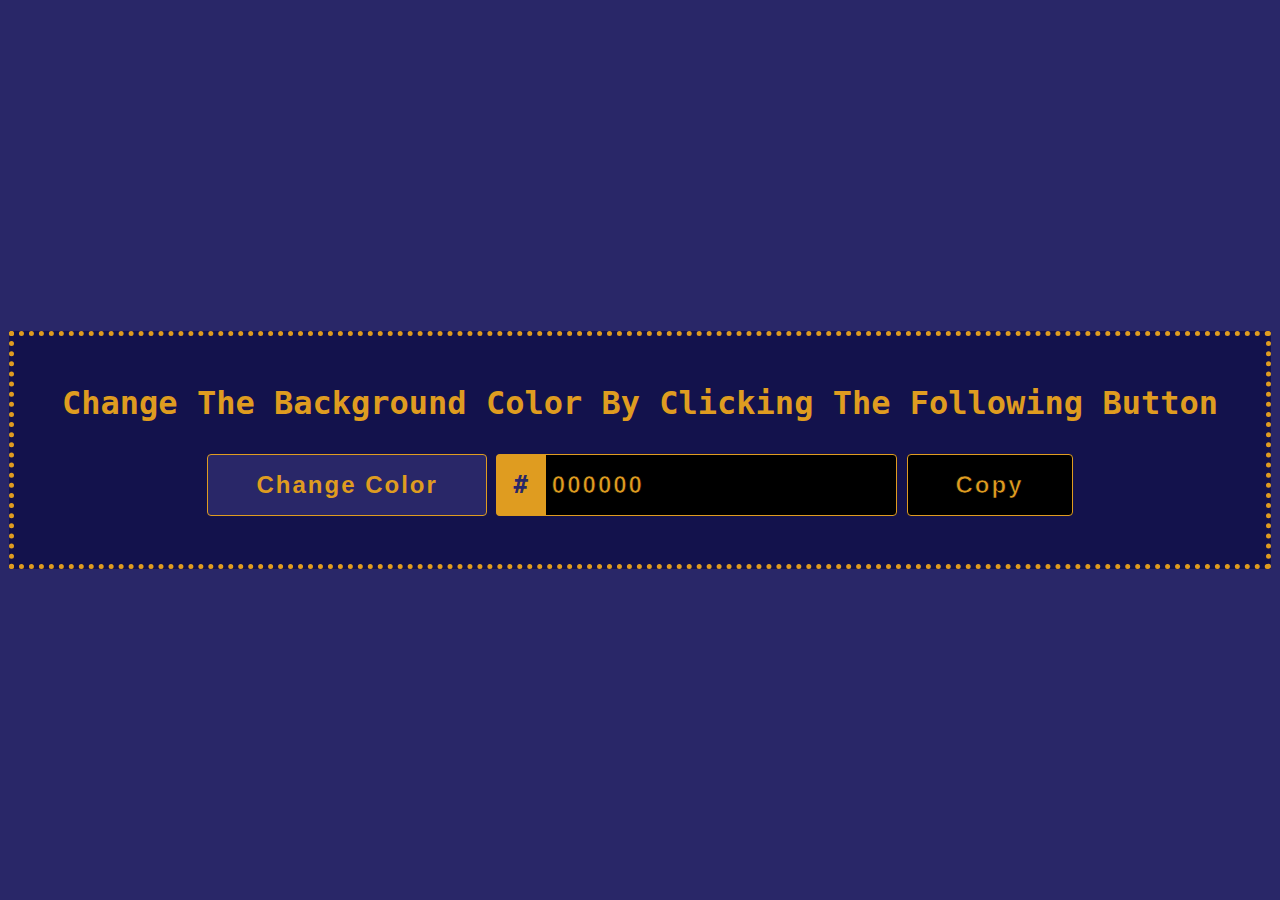
<file: Project-6/index.html>
<!DOCTYPE html>
<html lang="en">
<head>
  <meta charset="UTF-8">
  <meta http-equiv="X-UA-Compatible" content="IE=edge">
  <meta name="viewport" content="width=device-width, initial-scale=1.0">

  <link rel="stylesheet" href="style.css">

  <title>Change The Background Color</title>

</head>
<body id="root">

  <div class="container">
    <h1>Change The Background Color By Clicking The Following Button</h1>
    <div>
      <button id="change-btn">Change Color</button>
      <div class="input-prepend">
        <span class="input-icon">#</span>
        <input type="text" name="" id="output" value="000000">
      </div>
      <button id="copy-btn" title="Copy to clipboard">Copy</button>
    </div>
  </div>

  

  <script src="./app.js"></script>
  
</body>
</html>
</file>
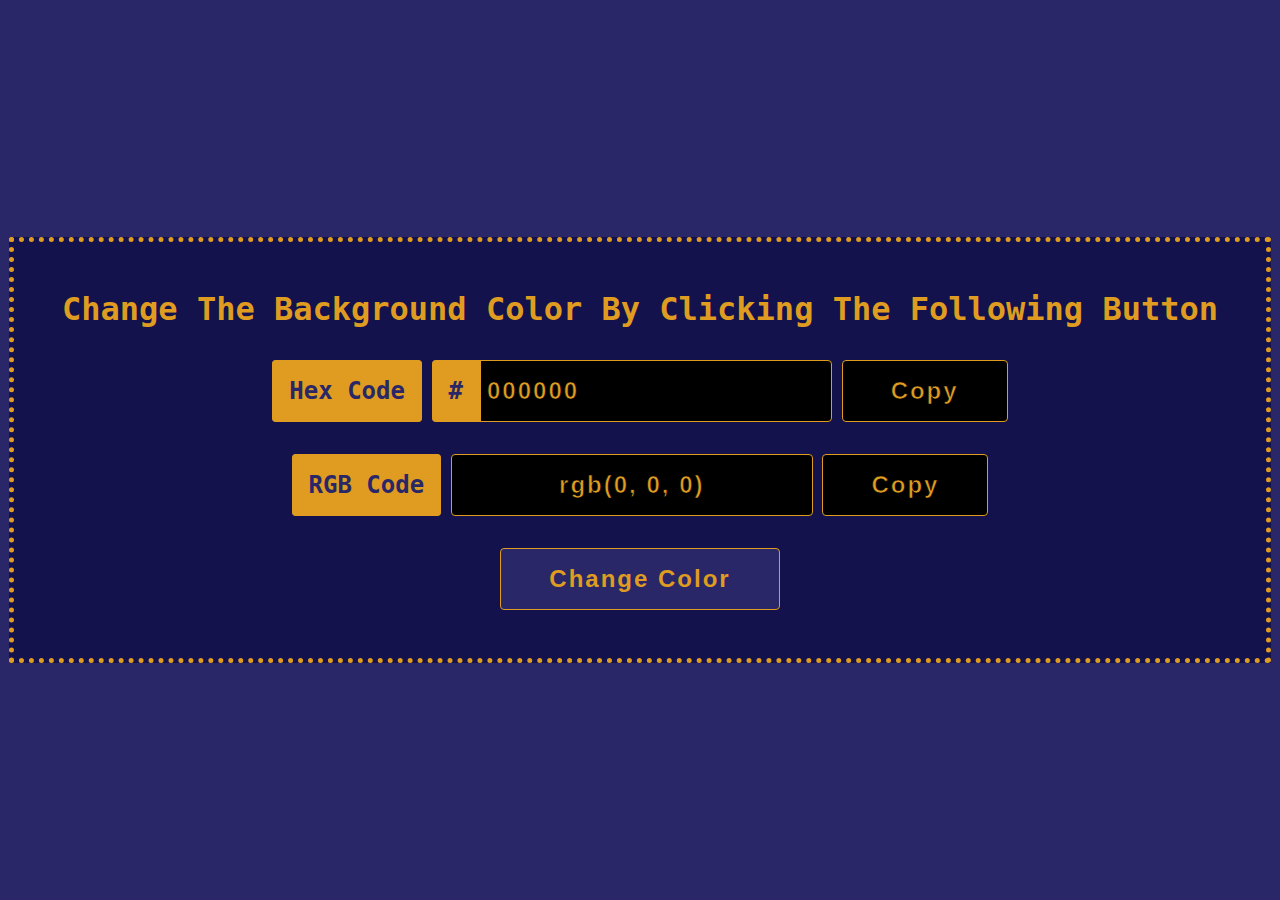
<file: Project-7/index.html>
<!DOCTYPE html>
<html lang="en">
<head>
  <meta charset="UTF-8">
  <meta http-equiv="X-UA-Compatible" content="IE=edge">
  <meta name="viewport" content="width=device-width, initial-scale=1.0">

  <link rel="stylesheet" href="style.css">

  <title>Change The Background Color</title>

</head>
<body id="root">

  <div class="container">

    <h1>Change The Background Color By Clicking The Following Button</h1>

    <div>
      <span class="input-label">Hex Code</span>
      <div class="input-prepend">
        <span class="input-icon">#</span>
        <input type="text" name="" id="output" value="000000">
      </div>
      <button id="copy-btn" title="Copy to clipboard">Copy</button>
    </div>

    <div>
      <span class="input-label">RGB Code</span>
      <input type="text" name="" id="outputRGB" value="rgb(0, 0, 0)" disabled>
      <button id="copy-btn-RGB" title="Copy to clipboard">Copy</button>
    </div>

    <button id="change-btn">Change Color</button>
    
  </div>

  

  <script src="./app.js"></script>
  
</body>
</html>
</file>
<file: Project-010/style.css>
*,*::before,*::after{
  margin: 0;
  padding: 0;
  box-sizing: border-box;
  outline: none;
  vertical-align: middle;
}

body{
  font-family: monospace, Arial, sans-serif;
  font-size: 1rem;
  background: #dddeee;
  max-width: 100vw;
  height: 100vh;
}

.container{
  width: 600px;
  margin: 2rem auto;
  background-color: #ffffff;
  padding: 2rem;
  border-radius: .25rem;
  box-shadow: 0 0 8px 0 rgba(0, 0, 0, 0.5);
}

/*=====================
Section
=======================*/

.section{
  margin-bottom: 2rem;
}

.section:last-child{
  margin-bottom: 0;
}


.section-header{
  display: flex;
  align-items: center;
  justify-content: space-between;
}

.section-title{
  color: #333333;
}

.section-header-action{
  display: inline-block;
  border: none;
  border-radius: .25rem;
  background: #ffa600;
  color: #ffffff;
  border: 1px solid #ffa600;
  padding: 0.2rem 0.5rem;
  font-family: monospace, Arial, sans-serif;
  font-size: 1rem;
  font-weight: bold;
  cursor: pointer;
  user-select: none !important;
  transition: all 0.2s linear;
}

.section-header-action:hover{
  color: #000000;
  border: 1px solid #000000;
}


.divider{
  width: 100%;
  height: 1px;
  background-color: #dddeee;
  margin-top: 0.9rem;
}


/*======================
Color Display
=========================*/

.color-display{
  width: 100%;
  height: 8rem;
  border: 1px solid #dddeee;
  border-radius: .25rem;
  background-color: #dddeee;
  margin-top: 1rem;
}

/*==========================
Select Copy Mode Section
============================*/

.select-copy-mode{
  display: flex;
  align-items: center;
  justify-content: space-between;
  margin-top: 1rem;
}

.lead{
  font-weight: bold;
  color: #333333;
  display: block;
  user-select: none !important;
}

.mode-radio-group{
  display: flex;
  gap: 1rem;
}

#color-mode-hex,#color-mode-rgb,.mode-input-group label{
  cursor: pointer;
}

label{
  user-select: none;
}

/*============================
Selected Color Code Section
=============================*/

.selected-color-code{
  display: grid;
  grid-template-columns: 1fr 1fr;
  gap: 1rem;
  margin: 1rem 0;
}

.icon-group{
  position: relative;
}


.text-input{
  width: 100%;
  background: transparent;
  outline: none;
  border: 1px solid #dddeee;
  border-radius: .25rem;
  padding: 0.5rem .5rem;
}

.text-input:focus{
  border: 1px solid orange;
}

.hex-input{
  padding-left: 2.9rem;
}


.hex-icon{
  position: absolute;
  height: 94%;
  left: 1px;
  top: 1px;
  background-color: #dddeee;
  border-top-left-radius: .25rem;
  border-bottom-left-radius: .25rem;
  line-height: 1rem;
  padding: 0.5rem 1rem;
}

/*=======================
Color Slider Section
==========================*/

.color-sliders-group{
  display: grid;
  grid-template-columns: 1fr 1fr 1fr;
  gap: 1rem;
}

.slider-label-group{
  display: flex;
  align-items: center;
  justify-content: space-between;
  margin-top: 1rem;
}

.slider-label-group p{
  user-select: none !important;
}

.color-slider{
  width: 100%;
  opacity: 0.7;
  transition: opacity 0.2s;
  -webkit-transition: opacity 0.2s;
}


/*=======================
Color Presets Section
==========================*/
.preset-colors{
  display: flex;
  flex-flow: wrap row;
  justify-content: space-between;
  gap: 1rem;
  margin-top: 1rem;
}

.color-box{
  width: 75px;
  height: 30px;
  border-radius: .25rem;
  cursor: pointer;
  transition: all 0.3s linear;
}

.color-box:hover{
  opacity: 0.9;
  box-shadow: 0 1px 4px 0 rgba(0, 0, 0, 0.2);
}


/*=========================
Toast Message Section
==========================*/

.toast-message{
  position: fixed;
  z-index: 9999;
  top: 2rem;
  right: 2rem;
  background-color: #28A745;
  color: #ffffff;
  font-weight: bold;
  border: 1px solid #ffffff;
  border-radius: 5px;
  padding: 1rem 2rem;
  cursor: pointer;
  box-shadow: 0 4px 8px 0 rgba(0, 0, 0, 0.2);
}

.toast-message-slide-in{
  animation: toast-animation-in 0.5s ease-in;
}

.toast-message-slide-out{
  animation: toast-animation-out 0.5s ease-in;
}

@keyframes toast-animation-in{
  from {
    transform: translateX(200px);
    opacity: 0;
  }
  to {
    transform: translateX(0px);
    opacity: 1;
  }
}

@keyframes toast-animation-out{
  from {
    transform: translateX(0px);
    opacity: 1;
  }
  to {
    transform: translateX(200px);
    opacity: 0;
  }
}
</file>
<file: Project-011/style.css>
*,*::before,*::after{
  margin: 0;
  padding: 0;
  box-sizing: border-box;
  outline: none;
  vertical-align: middle;
}

body{
  font-family: monospace, Arial, sans-serif;
  font-size: 1rem;
  background: #dddeee;
  max-width: 100vw;
}

.container{
  width: 600px;
  margin: 5rem auto;
  background-color: #ffffff;
  padding: 2rem;
  border-radius: .25rem;
  box-shadow: 0 0 8px 0 rgba(0, 0, 0, 0.5);
}

/*=====================
Section
=======================*/

.section{
  margin-bottom: 2rem;
}

.section:last-child{
  margin-bottom: 0;
}


.section-header{
  display: flex;
  align-items: center;
  justify-content: space-between;
}

.section-title{
  color: #333333;
}

.section-header-action{
  display: inline-block;
  border: none;
  border-radius: .25rem;
  background: #ffa600;
  color: #ffffff;
  border: 1px solid #ffa600;
  padding: 0.2rem 0.5rem;
  font-family: monospace, Arial, sans-serif;
  font-size: 1rem;
  font-weight: bold;
  cursor: pointer;
  user-select: none !important;
  transition: all 0.2s linear;
}

.section-header-action:hover{
  color: #000000;
  border: 1px solid #000000;
}


.divider{
  width: 100%;
  height: 1px;
  background-color: #dddeee;
  margin-top: 0.9rem;
}


/*======================
Color Display
=========================*/

.color-display{
  width: 100%;
  height: 8rem;
  border: 1px solid #dddeee;
  border-radius: .25rem;
  background-color: #dddeee;
  margin-top: 1rem;
}

/*==========================
Select Copy Mode Section
============================*/

.select-copy-mode{
  display: flex;
  align-items: center;
  justify-content: space-between;
  margin-top: 1rem;
}

.lead{
  font-weight: bold;
  color: #333333;
  display: block;
  user-select: none !important;
}

.mode-radio-group{
  display: flex;
  gap: 1rem;
}

#color-mode-hex,#color-mode-rgb,.mode-input-group label{
  cursor: pointer;
}

label{
  user-select: none;
}

/*============================
Selected Color Code Section
=============================*/

.selected-color-code{
  display: grid;
  grid-template-columns: 1fr 1fr;
  gap: 1rem;
  margin: 1rem 0;
}

.icon-group{
  position: relative;
}


.text-input{
  width: 100%;
  background: transparent;
  outline: none;
  border: 1px solid #dddeee;
  border-radius: .25rem;
  padding: 0.5rem .5rem;
}

.text-input:focus{
  border: 1px solid orange;
}

.hex-input{
  padding-left: 2.9rem;
}


.hex-icon{
  position: absolute;
  height: 94%;
  left: 1px;
  top: 1px;
  background-color: #dddeee;
  border-top-left-radius: .25rem;
  border-bottom-left-radius: .25rem;
  line-height: 1rem;
  padding: 0.5rem 1rem;
}

/*=======================
Color Slider Section
==========================*/

.color-sliders-group{
  display: grid;
  grid-template-columns: 1fr 1fr 1fr;
  gap: 1rem;
}

.slider-label-group{
  display: flex;
  align-items: center;
  justify-content: space-between;
  margin-top: 1rem;
}

.slider-label-group p{
  user-select: none !important;
}

.color-slider{
  width: 100%;
  opacity: 0.7;
  transition: opacity 0.2s;
  -webkit-transition: opacity 0.2s;
}


/*=======================
Color Presets Section
==========================*/
.preset-colors{
  display: flex;
  flex-flow: wrap row;
  justify-content: flex-start;
  gap: 1rem;
  margin-top: 1rem;
}

.color-box{
  width: 75px;
  height: 30px;
  border-radius: .25rem;
  cursor: pointer;
  transition: all 0.3s linear;
}

.color-box:hover{
  opacity: 0.9;
  box-shadow: 0 1px 4px 0 rgba(0, 0, 0, 0.2);
}


/*=========================
Toast Message Section
==========================*/

.toast-message{
  position: fixed;
  z-index: 9999;
  top: 2rem;
  right: 2rem;
  background-color: #28A745;
  color: #ffffff;
  font-weight: bold;
  border: 1px solid #ffffff;
  border-radius: 5px;
  padding: 1rem 2rem;
  cursor: pointer;
  box-shadow: 0 4px 8px 0 rgba(0, 0, 0, 0.2);
}

.toast-message-slide-in{
  animation: toast-animation-in 0.5s ease-in;
}

.toast-message-slide-out{
  animation: toast-animation-out 0.5s ease-in;
}

@keyframes toast-animation-in{
  from {
    transform: translateX(200px);
    opacity: 0;
  }
  to {
    transform: translateX(0px);
    opacity: 1;
  }
}

@keyframes toast-animation-out{
  from {
    transform: translateX(0px);
    opacity: 1;
  }
  to {
    transform: translateX(200px);
    opacity: 0;
  }
}
</file>
<file: Project-013/style.css>
*,*::before,*::after{
  margin: 0;
  padding: 0;
  box-sizing: border-box;
  outline: none;
  vertical-align: middle;
}

body{
  font-family: monospace, Arial, sans-serif;
  font-size: 1rem;
  background: #dddeee;
  max-width: 100vw;
}

.container{
  width: 600px;
  margin: 5rem auto;
  background-color: #ffffff;
  padding: 2rem;
  border-radius: .25rem;
  box-shadow: 0 0 8px 0 rgba(0, 0, 0, 0.5);
}

/*=====================
Section
=======================*/

.section{
  margin-bottom: 2rem;
}

.section:last-child{
  margin-bottom: 0;
}


.section-header{
  display: flex;
  align-items: center;
  justify-content: space-between;
}

.section-title{
  color: #333333;
}

.section-header-action{
  display: inline-block;
  border: none;
  border-radius: .25rem;
  background: #ffa600;
  color: #ffffff;
  border: 1px solid #ffa600;
  padding: 0.2rem 0.5rem;
  font-family: monospace, Arial, sans-serif;
  font-size: 1rem;
  font-weight: bold;
  cursor: pointer;
  user-select: none !important;
  transition: all 0.2s linear;
}

.section-header-action:hover{
  color: #000000;
  border: 1px solid #000000;
}


.divider{
  width: 100%;
  height: 1px;
  background-color: #dddeee;
  margin-top: 0.9rem;
}


/*======================
Color Display
=========================*/

.color-display{
  width: 100%;
  height: 8rem;
  border: 1px solid #dddeee;
  border-radius: .25rem;
  background-color: #dddeee;
  margin-top: 1rem;
}

/*==========================
Select Copy Mode Section
============================*/

.select-copy-mode{
  display: flex;
  align-items: center;
  justify-content: space-between;
  margin-top: 1rem;
}

.lead{
  font-weight: bold;
  color: #333333;
  display: block;
  user-select: none !important;
}

.mode-radio-group{
  display: flex;
  gap: 1rem;
}

#color-mode-hex,#color-mode-rgb,.mode-input-group label{
  cursor: pointer;
}

label{
  user-select: none;
}

/*============================
Selected Color Code Section
=============================*/

.selected-color-code{
  display: grid;
  grid-template-columns: 1fr 1fr;
  gap: 1rem;
  margin: 1rem 0;
}

.icon-group{
  position: relative;
}


.text-input{
  width: 100%;
  background: transparent;
  outline: none;
  border: 1px solid #dddeee;
  border-radius: .25rem;
  padding: 0.5rem .5rem;
}

.text-input:focus{
  border: 1px solid orange;
}

.hex-input{
  padding-left: 2.9rem;
}


.hex-icon{
  position: absolute;
  height: 94%;
  left: 1px;
  top: 1px;
  background-color: #dddeee;
  border-top-left-radius: .25rem;
  border-bottom-left-radius: .25rem;
  line-height: 1rem;
  padding: 0.5rem 1rem;
}

/*=======================
Color Slider Section
==========================*/

.color-sliders-group{
  display: grid;
  grid-template-columns: 1fr 1fr 1fr;
  gap: 1rem;
}

.slider-label-group{
  display: flex;
  align-items: center;
  justify-content: space-between;
  margin-top: 1rem;
}

.slider-label-group p{
  user-select: none !important;
}

.color-slider{
  width: 100%;
  opacity: 0.7;
  transition: opacity 0.2s;
  -webkit-transition: opacity 0.2s;
}


/*=======================
Color Presets Section
==========================*/
.preset-colors{
  display: flex;
  flex-flow: wrap row;
  justify-content: flex-start;
  gap: 1rem;
  margin-top: 1rem;
}

.color-box{
  width: 75px;
  height: 30px;
  border-radius: .25rem;
  cursor: pointer;
  transition: all 0.3s linear;
}

.color-box:hover{
  opacity: 0.9;
  box-shadow: 0 1px 4px 0 rgba(0, 0, 0, 0.2);
}


/*===============================
Background Preferences Section
==================================*/

.background-preferences{
  display: grid;
  grid-template-columns: 1fr 1fr;
  gap: 1rem;
}

.background-left-panel,.background-right-panel{
  width: 100%;
  padding: 1rem;
}

.background-img{
  width: 100%;
  padding-top: 56.25%;
  border-radius: 0.25rem;
  margin-top: .5rem;
  background-color: #dddeee;
  background-repeat: no-repeat !important;
  background-size: 100% 100% !important;
  background-position: bottom !important;
}

.background-control{
  margin-top: 1rem;
  display: flex;
  gap: .5rem;
}

.file-input{
  width: 100%;
  display: none;
}

.background-control-btn{
  display: inline-block;
  border: none;
  border-radius: .25rem;
  background: #ffa600;
  color: #ffffff;
  border: 1px solid #ffa600;
  padding: 0.2rem 0.5rem;
  font-family: monospace, Arial, sans-serif;
  font-size: 1rem;
  font-weight: bold;
  cursor: pointer;
  user-select: none !important;
  transition: all 0.2s linear;
}

.background-control-btn:hover{
  color: #000000;
  border: 1px solid #000000;
}

/*=========================
Toast Message Section
==========================*/

.toast-message{
  position: fixed;
  z-index: 9999;
  top: 2rem;
  right: 2rem;
  background-color: #28A745;
  color: #ffffff;
  font-weight: bold;
  border: 1px solid #ffffff;
  border-radius: 5px;
  padding: 1rem 2rem;
  cursor: pointer;
  box-shadow: 0 4px 8px 0 rgba(0, 0, 0, 0.2);
}

.toast-message-slide-in{
  animation: toast-animation-in 0.5s ease-in;
}

.toast-message-slide-out{
  animation: toast-animation-out 0.5s ease-in;
}

@keyframes toast-animation-in{
  from {
    transform: translateX(200px);
    opacity: 0;
  }
  to {
    transform: translateX(0px);
    opacity: 1;
  }
}

@keyframes toast-animation-out{
  from {
    transform: translateX(0px);
    opacity: 1;
  }
  to {
    transform: translateX(200px);
    opacity: 0;
  }
}
</file>
<file: Project-014/style.css>
*,*::before,*::after{
  margin: 0;
  padding: 0;
  box-sizing: border-box;
  outline: none;
  vertical-align: middle;
}

body{
  font-family: monospace, Arial, sans-serif;
  font-size: 1rem;
  background: #dddeee;
  max-width: 100vw;
}

.container{
  width: 600px;
  margin: 5rem auto;
  background-color: #ffffff;
  padding: 2rem;
  border-radius: .25rem;
  box-shadow: 0 0 8px 0 rgba(0, 0, 0, 0.5);
}

/*=====================
Section
=======================*/

.section{
  margin-bottom: 2rem;
}

.section:last-child{
  margin-bottom: 0;
}


.section-header{
  display: flex;
  align-items: center;
  justify-content: space-between;
}

.section-title{
  color: #333333;
}

.section-header-action{
  display: inline-block;
  border: none;
  border-radius: .25rem;
  background: #ffa600;
  color: #ffffff;
  border: 1px solid #ffa600;
  padding: 0.2rem 0.5rem;
  font-family: monospace, Arial, sans-serif;
  font-size: 1rem;
  font-weight: bold;
  cursor: pointer;
  user-select: none !important;
  transition: all 0.2s linear;
}

.section-header-action:hover{
  color: #000000;
  border: 1px solid #000000;
}


.divider{
  width: 100%;
  height: 1px;
  background-color: #dddeee;
  margin-top: 0.9rem;
}


/*======================
Color Display
=========================*/

.color-display{
  width: 100%;
  height: 8rem;
  border: 1px solid #dddeee;
  border-radius: .25rem;
  background-color: #dddeee;
  margin-top: 1rem;
}

/*==========================
Select Copy Mode Section
============================*/

.select-copy-mode{
  display: flex;
  align-items: center;
  justify-content: space-between;
  margin-top: 1rem;
}

.lead{
  font-weight: bold;
  color: #333333;
  display: block;
  user-select: none !important;
}

.mode-radio-group{
  display: flex;
  gap: 1rem;
}

#color-mode-hex,#color-mode-rgb,.mode-input-group label{
  cursor: pointer;
}

label{
  user-select: none;
}

/*============================
Selected Color Code Section
=============================*/

.selected-color-code{
  display: grid;
  grid-template-columns: 1fr 1fr;
  gap: 1rem;
  margin: 1rem 0;
}

.icon-group{
  position: relative;
}


.text-input{
  width: 100%;
  background: transparent;
  outline: none;
  border: 1px solid #dddeee;
  border-radius: .25rem;
  padding: 0.5rem .5rem;
}

.text-input:focus{
  border: 1px solid orange;
}

.hex-input{
  padding-left: 2.9rem;
}


.hex-icon{
  position: absolute;
  height: 94%;
  left: 1px;
  top: 1px;
  background-color: #dddeee;
  border-top-left-radius: .25rem;
  border-bottom-left-radius: .25rem;
  line-height: 1rem;
  padding: 0.5rem 1rem;
}

/*=======================
Color Slider Section
==========================*/

.color-sliders-group{
  display: grid;
  grid-template-columns: 1fr 1fr 1fr;
  gap: 1rem;
}

.slider-label-group{
  display: flex;
  align-items: center;
  justify-content: space-between;
  margin-top: 1rem;
}

.slider-label-group p{
  user-select: none !important;
}

.color-slider{
  width: 100%;
  opacity: 0.7;
  transition: opacity 0.2s;
  -webkit-transition: opacity 0.2s;
}


/*=======================
Color Presets Section
==========================*/
.preset-colors{
  display: flex;
  flex-flow: wrap row;
  justify-content: flex-start;
  gap: 1rem;
  margin-top: 1rem;
}

.color-box{
  width: 75px;
  height: 30px;
  border-radius: .25rem;
  cursor: pointer;
  transition: all 0.3s linear;
}

.color-box:hover{
  opacity: 0.9;
  box-shadow: 0 1px 4px 0 rgba(0, 0, 0, 0.2);
}


/*===============================
Background Preferences Section
==================================*/

.background-preferences{
  display: grid;
  grid-template-columns: 1fr 1fr;
  gap: 1rem;
}

.background-left-panel,.background-right-panel{
  width: 100%;
  padding: 1rem;
}

.background-img{
  width: 100%;
  padding-top: 56.25%;
  border-radius: 0.25rem;
  margin-top: .5rem;
  background-color: #dddeee;
  background-repeat: no-repeat !important;
  background-size: 100% 100% !important;
  background-position: bottom !important;
}

.background-control{
  margin-top: 1rem;
  display: flex;
  gap: .5rem;
}

.file-input{
  width: 100%;
  display: none;
}

.background-control-btn{
  display: inline-block;
  border: none;
  border-radius: .25rem;
  background: #ffa600;
  color: #ffffff;
  border: 1px solid #ffa600;
  padding: 0.2rem 0.5rem;
  font-family: monospace, Arial, sans-serif;
  font-size: 1rem;
  font-weight: bold;
  cursor: pointer;
  user-select: none !important;
  transition: all 0.2s linear;
}

.background-control-btn:hover{
  color: #000000;
  border: 1px solid #000000;
}

/*=========================
Toast Message Section
==========================*/

.toast-message{
  position: fixed;
  z-index: 9999;
  top: 2rem;
  right: 2rem;
  background-color: #28A745;
  color: #ffffff;
  font-weight: bold;
  border: 1px solid #ffffff;
  border-radius: 5px;
  padding: 1rem 2rem;
  cursor: pointer;
  box-shadow: 0 4px 8px 0 rgba(0, 0, 0, 0.2);
}

.toast-message-slide-in{
  animation: toast-animation-in 0.5s ease-in;
}

.toast-message-slide-out{
  animation: toast-animation-out 0.5s ease-in;
}

@keyframes toast-animation-in{
  from {
    transform: translateX(200px);
    opacity: 0;
  }
  to {
    transform: translateX(0px);
    opacity: 1;
  }
}

@keyframes toast-animation-out{
  from {
    transform: translateX(0px);
    opacity: 1;
  }
  to {
    transform: translateX(200px);
    opacity: 0;
  }
}
</file>
<file: Project-015/style.css>
*,*::before,*::after{
  margin: 0;
  padding: 0;
  box-sizing: border-box;
  outline: none;
  vertical-align: middle;
}

body{
  font-family: monospace, Arial, sans-serif;
  font-size: 1rem;
  background: #dddeee;
  max-width: 100vw;
}

.container{
  width: 600px;
  margin: 5rem auto;
  background-color: #ffffff;
  padding: 2rem;
  border-radius: .25rem;
  box-shadow: 0 0 8px 0 rgba(0, 0, 0, 0.5);
}

/*=====================
Section
=======================*/

.section{
  margin-bottom: 2rem;
}

.section:last-child{
  margin-bottom: 0;
}


.section-header{
  display: flex;
  align-items: center;
  justify-content: space-between;
}

.section-title{
  color: #333333;
}

.section-header-action{
  display: inline-block;
  border: none;
  border-radius: .25rem;
  background: #ffa600;
  color: #ffffff;
  border: 1px solid #ffa600;
  padding: 0.2rem 0.5rem;
  font-family: monospace, Arial, sans-serif;
  font-size: 1rem;
  font-weight: bold;
  cursor: pointer;
  user-select: none !important;
  transition: all 0.2s linear;
}

.section-header-action:hover{
  color: #000000;
  border: 1px solid #000000;
}


.divider{
  width: 100%;
  height: 1px;
  background-color: #dddeee;
  margin-top: 0.9rem;
}


/*======================
Color Display
=========================*/

.color-display{
  width: 100%;
  height: 8rem;
  border: 1px solid #dddeee;
  border-radius: .25rem;
  background-color: #dddeee;
  margin-top: 1rem;
}

/*==========================
Select Copy Mode Section
============================*/

.select-copy-mode{
  display: flex;
  align-items: center;
  justify-content: space-between;
  margin-top: 1rem;
}

.lead{
  font-weight: bold;
  color: #333333;
  display: block;
  user-select: none !important;
}

.mode-radio-group{
  display: flex;
  gap: 1rem;
}

#color-mode-hex,#color-mode-rgb,.mode-input-group label{
  cursor: pointer;
}

label{
  user-select: none;
}

/*============================
Selected Color Code Section
=============================*/

.selected-color-code{
  display: grid;
  grid-template-columns: 1fr 1fr;
  gap: 1rem;
  margin: 1rem 0;
}

.icon-group{
  position: relative;
}


.text-input{
  width: 100%;
  background: transparent;
  outline: none;
  border: 1px solid #dddeee;
  border-radius: .25rem;
  padding: 0.5rem .5rem;
}

.text-input:focus{
  border: 1px solid orange;
}

.hex-input{
  padding-left: 2.9rem;
}


.hex-icon{
  position: absolute;
  height: 93%;
  left: 1px;
  top: 1px;
  background-color: #dddeee;
  border-top-left-radius: .25rem;
  border-bottom-left-radius: .25rem;
  line-height: 1rem;
  padding: 0.5rem 1rem;
}

/*=======================
Color Slider Section
==========================*/

.color-sliders-group{
  display: grid;
  grid-template-columns: 1fr 1fr 1fr;
  gap: 1rem;
}

.slider-label-group{
  display: flex;
  align-items: center;
  justify-content: space-between;
  margin-top: 1rem;
}

.slider-label-group p{
  user-select: none !important;
}

.color-slider{
  width: 100%;
  opacity: 0.7;
  transition: opacity 0.2s;
  -webkit-transition: opacity 0.2s;
}


/*=======================
Color Presets Section
==========================*/
.preset-colors{
  display: flex;
  flex-flow: wrap row;
  justify-content: flex-start;
  gap: 1rem;
  margin-top: 1rem;
}

.color-box{
  width: 75px;
  height: 30px;
  border-radius: .25rem;
  cursor: pointer;
  transition: all 0.3s linear;
}

.color-box:hover{
  opacity: 0.9;
  box-shadow: 0 1px 4px 0 rgba(0, 0, 0, 0.2);
}


/*===============================
Background Preferences Section
==================================*/

.background-preferences{
  display: grid;
  grid-template-columns: 1fr 1fr;
  gap: 1rem;
}

.background-left-panel,.background-right-panel{
  width: 100%;
  padding: 1rem;
}

.background-img{
  width: 100%;
  padding-top: 56.25%;
  border-radius: 0.25rem;
  margin-top: .5rem;
  background-color: #dddeee;
  background-repeat: no-repeat !important;
  background-size: 100% 100% !important;
  background-position: bottom !important;
}

.background-control{
  margin-top: 1rem;
  display: flex;
  gap: .5rem;
}

.file-input{
  width: 100%;
  display: none;
}

.background-control-btn{
  display: inline-block;
  border: none;
  border-radius: .25rem;
  background: #ffa600;
  color: #ffffff;
  border: 1px solid #ffa600;
  padding: 0.2rem 0.5rem;
  font-family: monospace, Arial, sans-serif;
  font-size: 1rem;
  font-weight: bold;
  cursor: pointer;
  user-select: none !important;
  transition: all 0.2s linear;
}

.background-control-btn:hover{
  color: #000000;
  border: 1px solid #000000;
}

/*============================
Background Controller Section
==============================*/

.select-group{
  margin-bottom: 1rem;
}

.select-group:last-child{
  margin-bottom: 0;
}

.select-group .text-input{
  margin-top: .5rem;
}

/*=========================
Toast Message Section
==========================*/

.toast-message{
  position: fixed;
  z-index: 9999;
  top: 2rem;
  right: 2rem;
  background-color: #28A745;
  color: #ffffff;
  font-weight: bold;
  border: 1px solid #ffffff;
  border-radius: 5px;
  padding: 1rem 2rem;
  cursor: pointer;
  box-shadow: 0 4px 8px 0 rgba(0, 0, 0, 0.2);
}

.toast-message-slide-in{
  animation: toast-animation-in 0.5s ease-in;
}

.toast-message-slide-out{
  animation: toast-animation-out 0.5s ease-in;
}

@keyframes toast-animation-in{
  from {
    transform: translateX(200px);
    opacity: 0;
  }
  to {
    transform: translateX(0px);
    opacity: 1;
  }
}

@keyframes toast-animation-out{
  from {
    transform: translateX(0px);
    opacity: 1;
  }
  to {
    transform: translateX(200px);
    opacity: 0;
  }
}
</file>
<file: Project-016/style.css>
*,*::before,*::after{
  margin: 0;
  padding: 0;
  box-sizing: border-box;
}

body{
  font-family: monospace, Arial, sans-serif;
  font-size: 1rem;
  background: #dddeee;
  max-width: 100vw;
}

.container{
  width: 600px;
  margin: 5rem auto;
  background-color: #ffffff;
  padding: 2rem;
  border-radius: .25rem;
  box-shadow: 0 0 8px 0 rgba(0, 0, 0, 0.5);
}



.header{
  display: flex;
  align-items: center;
  justify-content: space-between;
}


.header-title{
  color: #333333;
}

.new-quote-btn{
  display: inline-block;
  border: none;
  border-radius: .25rem;
  background: #ffa600;
  color: #ffffff;
  border: 1px solid #ffa600;
  padding: 0.2rem 0.5rem;
  font-family: monospace, Arial, sans-serif;
  font-size: 1rem;
  font-weight: bold;
  cursor: pointer;
  user-select: none !important;
  transition: all 0.2s linear;
}

.new-quote-btn:hover{
  color: #000000;
  border: 1px solid #000000;
}


.divider{
  width: 100%;
  height: 1px;
  background-color: #dddeee;
  margin: 0.9rem 0;
}
</file>
<file: Project-1/style.css>
*,*::before,*::after{
  margin: 0;
  padding: 0;
  box-sizing: border-box;
  outline: none;
}

body{
  font-family: monospace, Arial, sans-serif;
  font-size: 1rem;
  background-color: #292768;
  width: 100vw;
  height: 100vh;
  display: flex;
  justify-content: center;
  align-items: center;
}

.container{
  background-color: #13124C;
  border: 5px dotted #df9c20;
  padding: 3rem;
  display: flex;
  flex-direction: column;
  align-items: center;
}

h1{
  color:#df9c20;
  text-align: center;
}

button{
  padding: 1rem 3rem;
  background-color: #13124C;
  color: #df9c20;
  border: 1px solid #df9c20;
  border-radius: 0.25rem;
  font-size: 1.2rem;
  font-weight: bold;
  letter-spacing: 2px;
  margin-top: 2rem;
  cursor: pointer;
  transition: 0.5s linear;
}

button:hover{
  background-color: #df9c20;
  color: #13124C;
}
</file>
<file: Project-2/style.css>
*,*::before,*::after{
  margin: 0;
  padding: 0;
  box-sizing: border-box;
  outline: none;
}

body{
  font-family: monospace, Arial, sans-serif;
  font-size: 1rem;
  background-color: #292768;
  width: 100vw;
  height: 100vh;
  display: flex;
  justify-content: center;
  align-items: center;
}

.container{
  background-color: #13124C;
  border: 5px dotted #df9c20;
  padding: 3rem;
  display: flex;
  flex-direction: column;
  align-items: center;
}

h1{
  color:#df9c20;
  text-align: center;
}

button,input{
  color: #df9c20;
  border: 1px solid #df9c20;
  border-radius: 0.25rem;
  font-size: 1.5rem;
  font-weight: bold;
  letter-spacing: 2px;
  margin-top: 2rem;
}

button{
  padding: 1rem 3rem;
  background-color: #13124C;
  cursor: pointer;
  transition: 0.5s linear;
}

input{
  padding: 1rem 0;
  background-color: #000000;
  text-align: center;
  -webkit-text-stroke-width: .7px;
  -webkit-text-stroke-color: #000000;
}

button:hover{
  background-color: #df9c20;
  color: #13124C;
}
</file>
<file: Project-3/style.css>
*,*::before,*::after{
  margin: 0;
  padding: 0;
  box-sizing: border-box;
  outline: none;
}

body{
  font-family: monospace, Arial, sans-serif;
  font-size: 1rem;
  background-color: #292768;
  width: 100vw;
  height: 100vh;
  display: flex;
  justify-content: center;
  align-items: center;
}

.container{
  background-color: #13124C;
  border: 5px dotted #df9c20;
  padding: 3rem;
  display: flex;
  flex-direction: column;
  align-items: center;
}

h1{
  color:#df9c20;
  text-align: center;
}


#change-btn,#output,#copy-btn{
  font-size: 1.5rem;
  color: #df9c20;
  border: 1px solid #df9c20;
  border-radius: 0.25rem;
  font-weight: bold;
  letter-spacing: 2px;
  margin-top: 2rem;
}

#change-btn,#copy-btn{
  padding: 1rem 3rem;
  cursor: pointer;
}

#change-btn{
  background-color: #13124C;
  transition: 0.5s linear;
}

#output{
  padding: 1rem;
  background-color: #000000;
}

#output,#copy-btn{
  text-align: center;
  -webkit-text-stroke-width: .7px;
  -webkit-text-stroke-color: #000000;
}

#change-btn:hover{
  background-color: #df9c20;
}

#change-btn:hover,#copy-btn:hover{
  color: #13124C;
}
</file>
<file: Project-5/style.css>
*,*::before,*::after{
  margin: 0;
  padding: 0;
  box-sizing: border-box;
  outline: none;
}

body{
  font-family: monospace, Arial, sans-serif;
  font-size: 1rem;
  background-color: #292768;
  width: 100vw;
  height: 100vh;
  display: flex;
  justify-content: center;
  align-items: center;
}

.container{
  background-color: #13124C;
  border: 5px dotted #df9c20;
  padding: 3rem;
  display: flex;
  flex-direction: column;
  align-items: center;
}

h1{
  color:#df9c20;
  text-align: center;
}


#change-btn,#output,#copy-btn{
  font-size: 1.5rem;
  color: #df9c20;
  border: 1px solid #df9c20;
  border-radius: 0.25rem;
  font-weight: bold;
  letter-spacing: 2px;
  margin-top: 2rem;
}

#change-btn,#copy-btn{
  padding: 1rem 3rem;
  cursor: pointer;
}

#change-btn{
  background-color: #13124C;
  transition: 0.5s linear;
}

#output{
  padding: 1rem;
  background-color: #000000;
}

#output,#copy-btn{
  text-align: center;
  -webkit-text-stroke-width: .7px;
  -webkit-text-stroke-color: #000000;
}

#change-btn:hover{
  background-color: #df9c20;
}

#change-btn:hover,#copy-btn:hover{
  color: #13124C;
}

.toast-message{
  position: fixed;
  z-index: 9999;
  top: 2rem;
  right: 2rem;
  background-color: #28A745;
  color: #000000;
  font-weight: bold;
  border: 1px solid #ffffff;
  border-radius: 5px;
  padding: 1rem 2rem;
  cursor: pointer;
  box-shadow: 0 4px 8px 0 rgba(0, 0, 0, 0.2);
}

.toast-message-slide-in{
  animation: toast-animation-in 0.5s ease-in;
}

.toast-message-slide-out{
  animation: toast-animation-out 0.5s ease-in;
}

@keyframes toast-animation-in{
  from {
    transform: translateX(200px);
    opacity: 0;
  }
  to {
    transform: translateX(0px);
    opacity: 1;
  }
}

@keyframes toast-animation-out{
  from {
    transform: translateX(0px);
    opacity: 1;
  }
  to {
    transform: translateX(200px);
    opacity: 0;
  }
}
</file>
<file: Project-6/style.css>
*,*::before,*::after{
  margin: 0;
  padding: 0;
  box-sizing: border-box;
  outline: none;
}

body{
  font-family: monospace, Arial, sans-serif;
  font-size: 1rem;
  background-color: #292768;
  width: 100vw;
  height: 100vh;
  display: flex;
  justify-content: center;
  align-items: center;
}

.container{
  background-color: #13124C;
  border: 5px dotted #df9c20;
  padding: 3rem;
  display: flex;
  flex-direction: column;
  align-items: center;
}

h1{
  color:#df9c20;
  text-align: center;
}


#change-btn,#output,#copy-btn,.input-icon{
  font-size: 1.5rem;
  color: #df9c20;
  border: 1px solid #df9c20;
  border-radius: 0.25rem;
  font-weight: bold;
  letter-spacing: 2px;
  margin-top: 2rem;
}

#change-btn,#copy-btn{
  padding: 1rem 3rem;
  cursor: pointer;
}

#change-btn{
  background-color: #292768;
  transition: 0.5s linear;
}

.input-prepend{
  display: inline;
  position: relative;
}

.input-icon{
  position: absolute;
  left: 0;
  padding: 1rem;
  border-right: none;
  background-color: #df9c20;
  color: #292768;
  border-top-right-radius: 0;
  border-bottom-right-radius: 0;
}

#output{
  padding: 1rem;
  margin-left: 2.4rem;
}

#output,#copy-btn{
  -webkit-text-stroke-width: .7px;
  -webkit-text-stroke-color: #000000;
  background-color: #000000;
}

#change-btn:hover{
  background-color: #df9c20;
  color: #292768;
}

#copy-btn:hover{
  color: #ffffff;
}

.toast-message{
  position: fixed;
  z-index: 9999;
  top: 2rem;
  right: 2rem;
  background-color: #28A745;
  color: #000000;
  font-weight: bold;
  border: 1px solid #ffffff;
  border-radius: 5px;
  padding: 1rem 2rem;
  cursor: pointer;
  box-shadow: 0 4px 8px 0 rgba(0, 0, 0, 0.2);
}

.toast-message-slide-in{
  animation: toast-animation-in 0.5s ease-in;
}

.toast-message-slide-out{
  animation: toast-animation-out 0.5s ease-in;
}

@keyframes toast-animation-in{
  from {
    transform: translateX(200px);
    opacity: 0;
  }
  to {
    transform: translateX(0px);
    opacity: 1;
  }
}

@keyframes toast-animation-out{
  from {
    transform: translateX(0px);
    opacity: 1;
  }
  to {
    transform: translateX(200px);
    opacity: 0;
  }
}
</file>
<file: Project-7/style.css>
*,*::before,*::after{
  margin: 0;
  padding: 0;
  box-sizing: border-box;
  outline: none;
}

body{
  font-family: monospace, Arial, sans-serif;
  font-size: 1rem;
  background-color: #292768;
  width: 100vw;
  height: 100vh;
  display: flex;
  justify-content: center;
  align-items: center;
}

.container{
  background-color: #13124C;
  border: 5px dotted #df9c20;
  padding: 3rem;
  display: flex;
  flex-direction: column;
  align-items: center;
}

h1{
  color:#df9c20;
  text-align: center;
}


#change-btn,#output,#outputRGB,#copy-btn,#copy-btn-RGB,.input-icon,.input-label{
  font-size: 1.5rem;
  color: #df9c20;
  border: 1px solid #df9c20;
  border-radius: 0.25rem;
  font-weight: bold;
  letter-spacing: 2px;
  margin-top: 2rem;
}

.input-label{
  padding: 1rem 1rem;
  background-color: #df9c20;
  color: #292768;
  letter-spacing: 0;
}

#change-btn,#copy-btn,#copy-btn-RGB{
  padding: 1rem 3rem;
  cursor: pointer;
}

#change-btn{
  background-color: #292768;
  transition: 0.5s linear;
}

.input-prepend{
  display: inline;
  position: relative;
}

.input-icon{
  position: absolute;
  left: 0;
  padding: 1rem;
  border-right: none;
  background-color: #df9c20;
  color: #292768;
  border-top-right-radius: 0;
  border-bottom-right-radius: 0;
}

#output{
  padding: 1rem;
  margin-left: 2.4rem;
}

#outputRGB{
  text-align: center;
  padding: 1rem;
}

#output,#outputRGB,#copy-btn,#copy-btn-RGB{
  -webkit-text-stroke-width: .7px;
  -webkit-text-stroke-color: #000000;
  background-color: #000000;
}

#change-btn:hover{
  background-color: #df9c20;
  color: #292768;
}

#copy-btn:hover,#copy-btn-RGB:hover{
  color: #ffffff;
}

.toast-message{
  position: fixed;
  z-index: 9999;
  top: 2rem;
  right: 2rem;
  background-color: #28A745;
  color: #000000;
  font-weight: bold;
  border: 1px solid #ffffff;
  border-radius: 5px;
  padding: 1rem 2rem;
  cursor: pointer;
  box-shadow: 0 4px 8px 0 rgba(0, 0, 0, 0.2);
}

.toast-message-slide-in{
  animation: toast-animation-in 0.5s ease-in;
}

.toast-message-slide-out{
  animation: toast-animation-out 0.5s ease-in;
}

@keyframes toast-animation-in{
  from {
    transform: translateX(200px);
    opacity: 0;
  }
  to {
    transform: translateX(0px);
    opacity: 1;
  }
}

@keyframes toast-animation-out{
  from {
    transform: translateX(0px);
    opacity: 1;
  }
  to {
    transform: translateX(200px);
    opacity: 0;
  }
}
</file>
